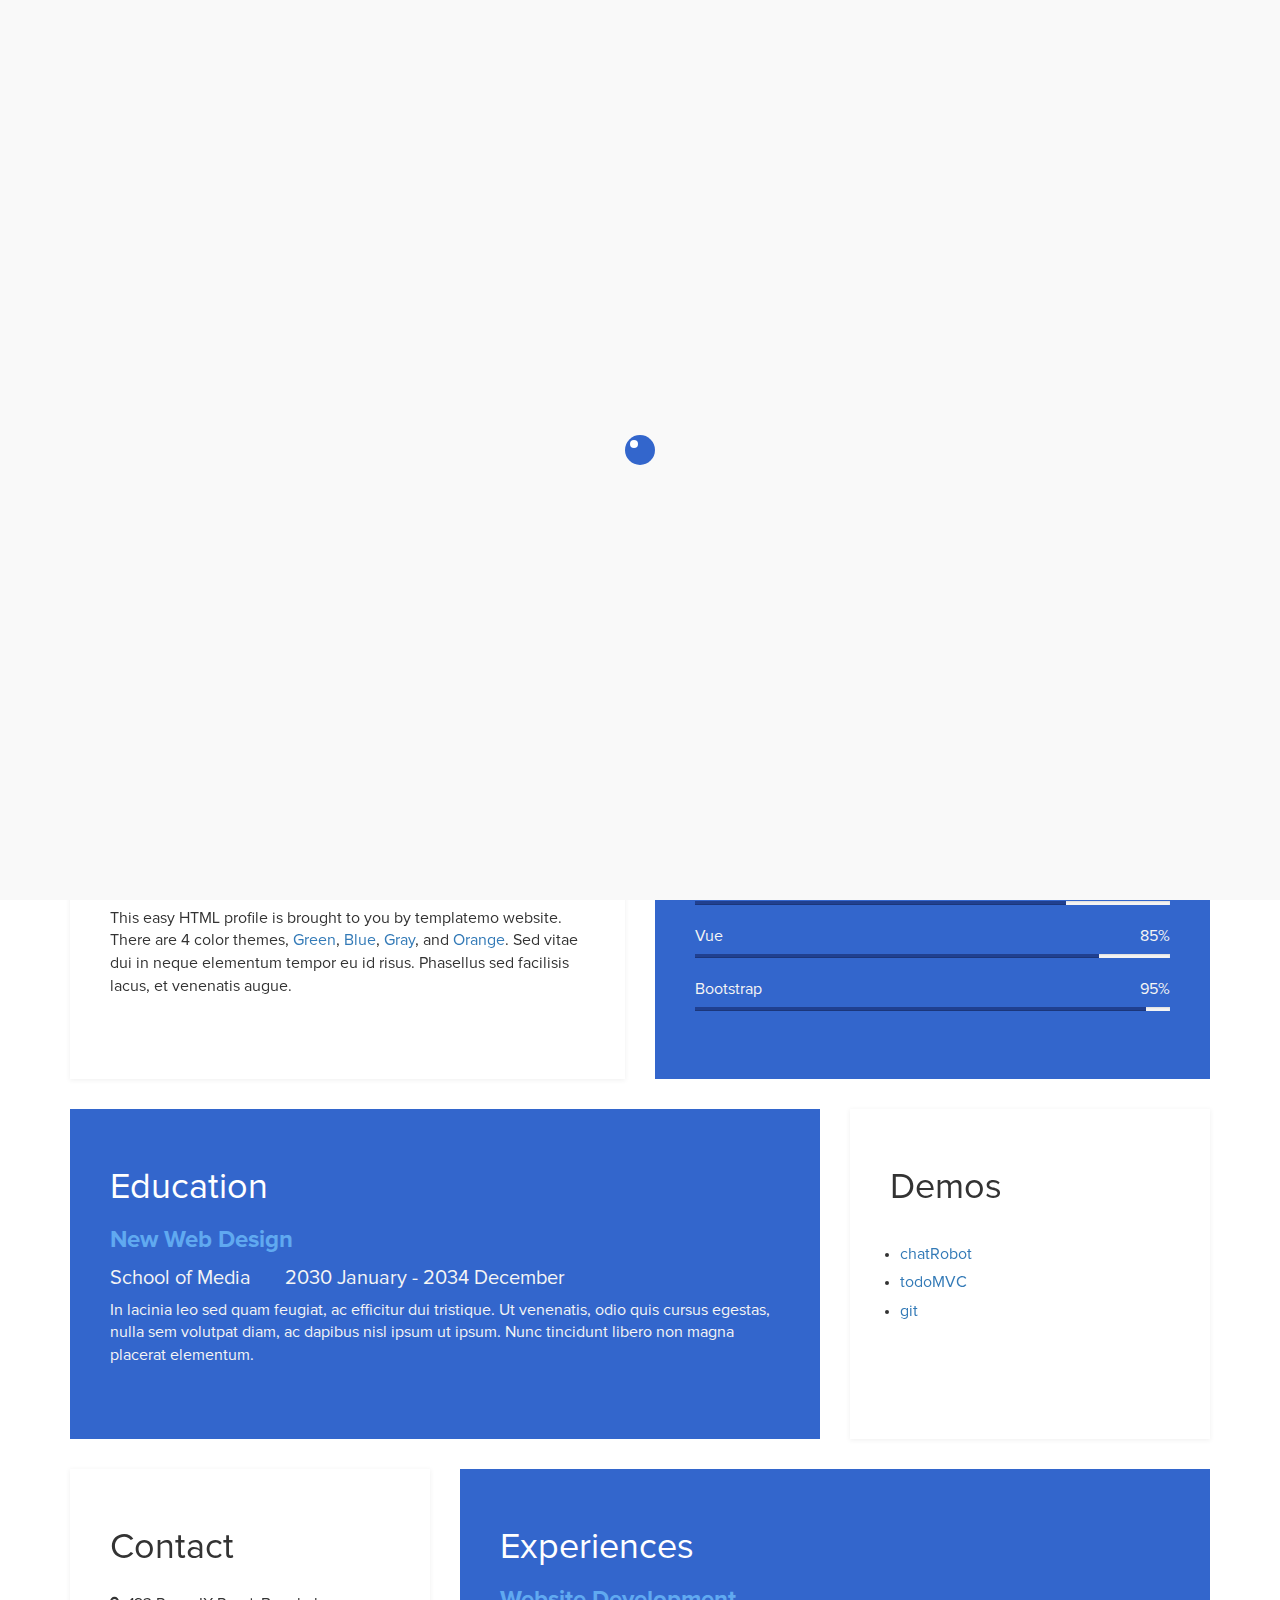
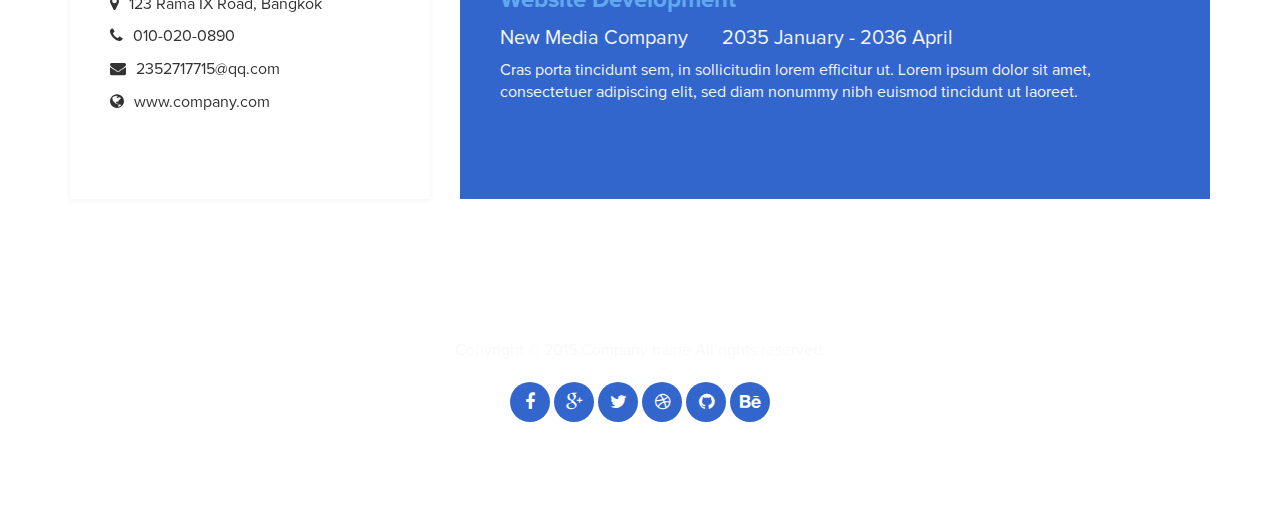
<file: index.html>
<!DOCTYPE html>
<html lang="en">
<head>
	<meta charset="utf-8">
	<title>HOME</title>
	<meta http-equiv="X-UA-Compatible" content="IE=Edge">
	<meta name="viewport" content="width=device-width, initial-scale=1">
	<meta name="keywords" content="">
	<meta name="description" content="">

	<!-- stylesheet css -->
	<link rel="stylesheet" href="css/bootstrap.min.css">
	<link rel="stylesheet" href="css/font-awesome.min.css">
	<link rel="stylesheet" href="css/templatemo-blue.css">
</head>
<body data-spy="scroll" data-target=".navbar-collapse">

<!-- preloader section -->
<div class="preloader">
	<div class="sk-spinner sk-spinner-wordpress">
       <span class="sk-inner-circle"></span>
     </div>
</div>

<!-- header section -->
<header>
	<div class="container">
		<div class="row">
			<div class="col-md-12 col-sm-12">
				<img src="images/2.gif" class="img-responsive img-circle tm-border" alt="templatemo easy profile">
				<hr>
				<h1 class="tm-title bold shadow">Hi, I am Geguo</h1>
				<h1 class="white bold shadow">Web engineer</h1>
			</div>
		</div>
	</div>
</header>

<!-- about and skills section -->
<section class="container">
	<div class="row">
		<div class="col-md-6 col-sm-12">
			<div class="about">
				<h3 class="accent">Easy Profile</h3>
				<h2>Bootstrap v3.3.5</h2>
				<p>This easy HTML profile is brought to you by templatemo website. There are 4 color themes, <a href="index-green.html">Green</a>, <a href="index.html">Blue</a>, <a href="index-gray.html">Gray</a>, and <a href="index-orange.html">Orange</a>. Sed vitae dui in neque elementum tempor eu id risus. Phasellus sed facilisis lacus, et venenatis augue.</p>
			</div>
		</div>
		<div class="col-md-6 col-sm-12">
			<div class="skills">
				<h2 class="white">Skills</h2>
				<strong>web 前端</strong>
				<span class="pull-right">78%</span>
					<div class="progress">
						<div class="progress-bar progress-bar-primary" role="progressbar" 
                        aria-valuenow="78" aria-valuemin="0" aria-valuemax="100" style="width: 78%;"></div>
					</div>
				<strong>Vue</strong>
				<span class="pull-right">85%</span>
					<div class="progress">
						<div class="progress-bar progress-bar-primary" role="progressbar" 
                        aria-valuenow="85" aria-valuemin="0" aria-valuemax="100" style="width: 85%;"></div>
					</div>
				<strong>Bootstrap</strong>
				<span class="pull-right">95%</span>
					<div class="progress">
						<div class="progress-bar progress-bar-primary" role="progressbar" 
                        aria-valuenow="95" aria-valuemin="0" aria-valuemax="100" style="width: 95%;"></div>
					</div>
			</div>
		</div>
	</div>
</section>

<!-- education and languages -->
<section class="container">
	<div class="row">
		<div class="col-md-8 col-sm-12">
			<div class="education">
				<h2 class="white">Education</h2>
					<div class="education-content">
						<h4 class="education-title accent">New Web Design</h4>
							<div class="education-school">
								<h5>School of Media</h5><span></span>
								<h5>2030 January - 2034 December</h5>
							</div>
						<p class="education-description">In lacinia leo sed quam feugiat, ac efficitur dui tristique. Ut venenatis, odio quis cursus egestas, nulla sem volutpat diam, ac dapibus nisl ipsum ut ipsum. Nunc tincidunt libero non magna placerat elementum.</p>
					</div>
			</div>
		</div>
		<div class="col-md-4 col-sm-12">
			<div class="languages">
				<h2>Demos</h2>
					<ul>
						<li><a href="./demos/chatRobot.html">chatRobot</a></li>
						<li><a href="./demos/todoMVC.html">todoMVC</a></li>
						<li><a href="./git.html">git</a></li>
					</ul>
			</div>
		</div>
	</div>
</section>

<!-- contact and experience -->
<section class="container">
	<div class="row">
		<div class="col-md-4 col-sm-12">
			<div class="contact">
				<h2>Contact</h2>
					<p><i class="fa fa-map-marker"></i> 123 Rama IX Road, Bangkok</p>
					<p><i class="fa fa-phone"></i> 010-020-0890</p>
					<p><i class="fa fa-envelope"></i> 2352717715@qq.com</p>
					<p><i class="fa fa-globe"></i> www.company.com</p>
			</div>
		</div>
		<div class="col-md-8 col-sm-12">
			<div class="experience">
				<h2 class="white">Experiences</h2>
					<div class="experience-content">
						<h4 class="experience-title accent">Website Development</h4>
						<h5>New Media Company</h5><span></span>
						<h5>2035 January - 2036 April</h5>
						<p class="education-description">Cras porta tincidunt sem, in sollicitudin lorem efficitur ut. Lorem ipsum dolor sit amet, consectetuer adipiscing elit, sed diam nonummy nibh euismod tincidunt ut laoreet.</p>
					</div>
			</div>
		</div>
	</div>
</section>

<!-- footer section -->
<footer>
	<div class="container">
		<div class="row">
			<div class="col-md-12 col-sm-12">
				<p>Copyright &copy; 2015.Company name All rights reserved.
				<ul class="social-icons">
					<li><a href="#" class="fa fa-facebook"></a></li>
                    <li><a href="#" class="fa fa-google-plus"></a></li>
					<li><a href="#" class="fa fa-twitter"></a></li>
					<li><a href="#" class="fa fa-dribbble"></a></li>
					<li><a href="#" class="fa fa-github"></a></li>
					<li><a href="#" class="fa fa-behance"></a></li>
				</ul>
			</div>
		</div>
	</div>
</footer>

<!-- javascript js -->	
<script src="js/jquery.js"></script>
<script src="js/bootstrap.min.js"></script>	
<script src="js/jquery.backstretch.min.js"></script>
<script src="js/custom.js"></script>

</body>
</html>
</file>
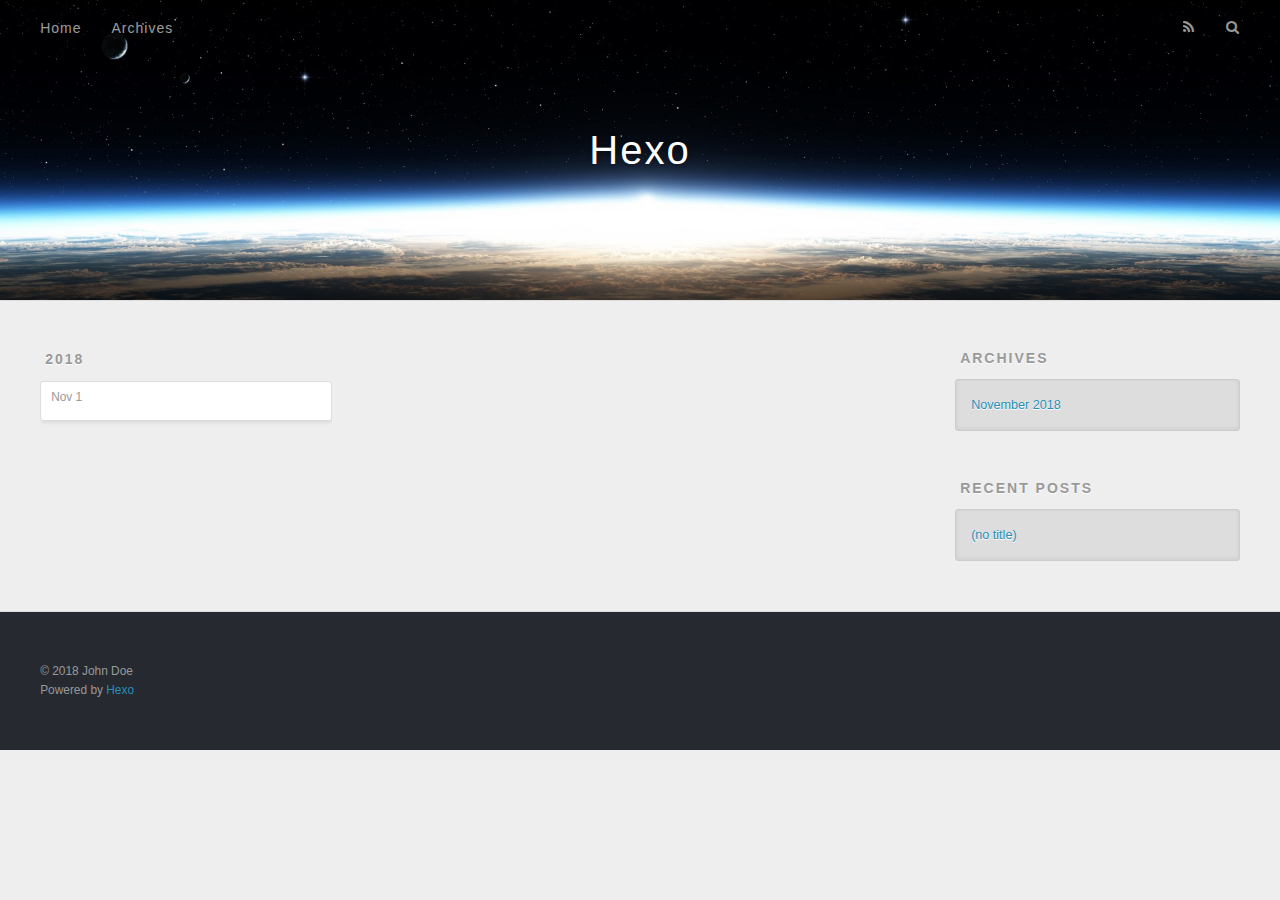
<file: archives/index.html>
<!DOCTYPE html>
<html>
<head><meta name="generator" content="Hexo 3.8.0">
  <meta charset="utf-8">
  

  
  <title>Archives | Hexo</title>
  <meta name="viewport" content="width=device-width, initial-scale=1, maximum-scale=1">
  <meta property="og:type" content="website">
<meta property="og:title" content="Hexo">
<meta property="og:url" content="http://yoursite.com/archives/index.html">
<meta property="og:site_name" content="Hexo">
<meta property="og:locale" content="default">
<meta name="twitter:card" content="summary">
<meta name="twitter:title" content="Hexo">
  
    <link rel="alternate" href="/atom.xml" title="Hexo" type="application/atom+xml">
  
  
    <link rel="icon" href="/favicon.png">
  
  
    <link href="//fonts.googleapis.com/css?family=Source+Code+Pro" rel="stylesheet" type="text/css">
  
  <link rel="stylesheet" href="/css/style.css">
</head>
</html>
<body>
  <div id="container">
    <div id="wrap">
      <header id="header">
  <div id="banner"></div>
  <div id="header-outer" class="outer">
    <div id="header-title" class="inner">
      <h1 id="logo-wrap">
        <a href="/" id="logo">Hexo</a>
      </h1>
      
    </div>
    <div id="header-inner" class="inner">
      <nav id="main-nav">
        <a id="main-nav-toggle" class="nav-icon"></a>
        
          <a class="main-nav-link" href="/">Home</a>
        
          <a class="main-nav-link" href="/archives">Archives</a>
        
      </nav>
      <nav id="sub-nav">
        
          <a id="nav-rss-link" class="nav-icon" href="/atom.xml" title="RSS Feed"></a>
        
        <a id="nav-search-btn" class="nav-icon" title="Search"></a>
      </nav>
      <div id="search-form-wrap">
        <form action="//google.com/search" method="get" accept-charset="UTF-8" class="search-form"><input type="search" name="q" class="search-form-input" placeholder="Search"><button type="submit" class="search-form-submit">&#xF002;</button><input type="hidden" name="sitesearch" value="http://yoursite.com"></form>
      </div>
    </div>
  </div>
</header>
      <div class="outer">
        <section id="main">
  
  
    
    
      
      
      <section class="archives-wrap">
        <div class="archive-year-wrap">
          <a href="/archives/2018" class="archive-year">2018</a>
        </div>
        <div class="archives">
    
    <article class="archive-article archive-type-post">
  <div class="archive-article-inner">
    <header class="archive-article-header">
      <a href="/2018/11/01/电商全端第一天/" class="archive-article-date">
  <time datetime="2018-11-01T13:22:44.446Z" itemprop="datePublished">Nov 1</time>
</a>
      
    </header>
  </div>
</article>
  
  
    </div></section>
  


</section>
        
          <aside id="sidebar">
  
    

  
    

  
    
  
    
  <div class="widget-wrap">
    <h3 class="widget-title">Archives</h3>
    <div class="widget">
      <ul class="archive-list"><li class="archive-list-item"><a class="archive-list-link" href="/archives/2018/11/">November 2018</a></li></ul>
    </div>
  </div>


  
    
  <div class="widget-wrap">
    <h3 class="widget-title">Recent Posts</h3>
    <div class="widget">
      <ul>
        
          <li>
            <a href="/2018/11/01/电商全端第一天/">(no title)</a>
          </li>
        
      </ul>
    </div>
  </div>

  
</aside>
        
      </div>
      <footer id="footer">
  
  <div class="outer">
    <div id="footer-info" class="inner">
      &copy; 2018 John Doe<br>
      Powered by <a href="http://hexo.io/" target="_blank">Hexo</a>
    </div>
  </div>
</footer>
    </div>
    <nav id="mobile-nav">
  
    <a href="/" class="mobile-nav-link">Home</a>
  
    <a href="/archives" class="mobile-nav-link">Archives</a>
  
</nav>
    

<script src="//ajax.googleapis.com/ajax/libs/jquery/2.0.3/jquery.min.js"></script>


  <link rel="stylesheet" href="/fancybox/jquery.fancybox.css">
  <script src="/fancybox/jquery.fancybox.pack.js"></script>


<script src="/js/script.js"></script>



  </div>
</body>
</html>
</file>
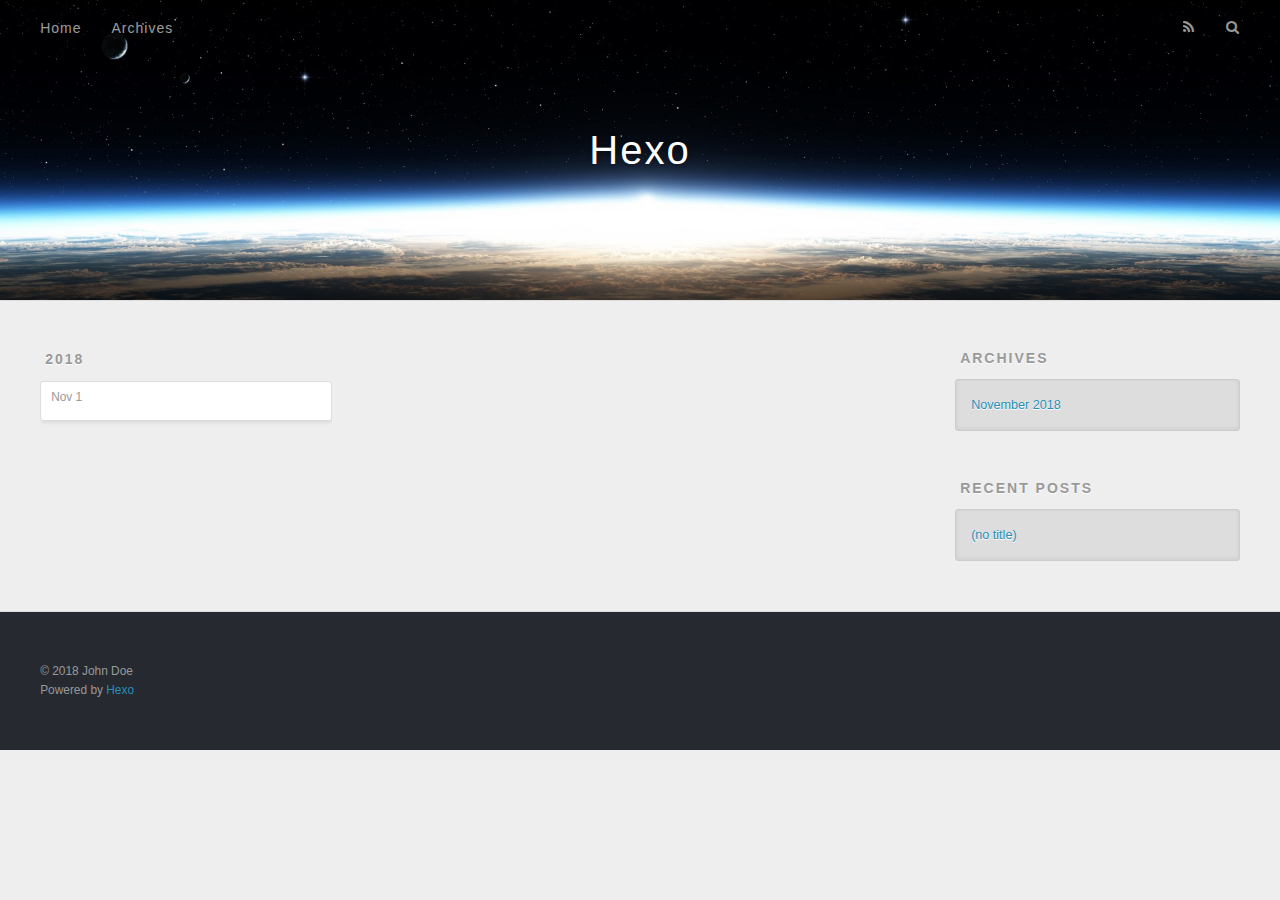
<file: archives/2018/index.html>
<!DOCTYPE html>
<html>
<head><meta name="generator" content="Hexo 3.8.0">
  <meta charset="utf-8">
  

  
  <title>Archives: 2018 | Hexo</title>
  <meta name="viewport" content="width=device-width, initial-scale=1, maximum-scale=1">
  <meta property="og:type" content="website">
<meta property="og:title" content="Hexo">
<meta property="og:url" content="http://yoursite.com/archives/2018/index.html">
<meta property="og:site_name" content="Hexo">
<meta property="og:locale" content="default">
<meta name="twitter:card" content="summary">
<meta name="twitter:title" content="Hexo">
  
    <link rel="alternate" href="/atom.xml" title="Hexo" type="application/atom+xml">
  
  
    <link rel="icon" href="/favicon.png">
  
  
    <link href="//fonts.googleapis.com/css?family=Source+Code+Pro" rel="stylesheet" type="text/css">
  
  <link rel="stylesheet" href="/css/style.css">
</head>
</html>
<body>
  <div id="container">
    <div id="wrap">
      <header id="header">
  <div id="banner"></div>
  <div id="header-outer" class="outer">
    <div id="header-title" class="inner">
      <h1 id="logo-wrap">
        <a href="/" id="logo">Hexo</a>
      </h1>
      
    </div>
    <div id="header-inner" class="inner">
      <nav id="main-nav">
        <a id="main-nav-toggle" class="nav-icon"></a>
        
          <a class="main-nav-link" href="/">Home</a>
        
          <a class="main-nav-link" href="/archives">Archives</a>
        
      </nav>
      <nav id="sub-nav">
        
          <a id="nav-rss-link" class="nav-icon" href="/atom.xml" title="RSS Feed"></a>
        
        <a id="nav-search-btn" class="nav-icon" title="Search"></a>
      </nav>
      <div id="search-form-wrap">
        <form action="//google.com/search" method="get" accept-charset="UTF-8" class="search-form"><input type="search" name="q" class="search-form-input" placeholder="Search"><button type="submit" class="search-form-submit">&#xF002;</button><input type="hidden" name="sitesearch" value="http://yoursite.com"></form>
      </div>
    </div>
  </div>
</header>
      <div class="outer">
        <section id="main">
  
  
    
    
      
      
      <section class="archives-wrap">
        <div class="archive-year-wrap">
          <a href="/archives/2018" class="archive-year">2018</a>
        </div>
        <div class="archives">
    
    <article class="archive-article archive-type-post">
  <div class="archive-article-inner">
    <header class="archive-article-header">
      <a href="/2018/11/01/电商全端第一天/" class="archive-article-date">
  <time datetime="2018-11-01T13:22:44.446Z" itemprop="datePublished">Nov 1</time>
</a>
      
    </header>
  </div>
</article>
  
  
    </div></section>
  


</section>
        
          <aside id="sidebar">
  
    

  
    

  
    
  
    
  <div class="widget-wrap">
    <h3 class="widget-title">Archives</h3>
    <div class="widget">
      <ul class="archive-list"><li class="archive-list-item"><a class="archive-list-link" href="/archives/2018/11/">November 2018</a></li></ul>
    </div>
  </div>


  
    
  <div class="widget-wrap">
    <h3 class="widget-title">Recent Posts</h3>
    <div class="widget">
      <ul>
        
          <li>
            <a href="/2018/11/01/电商全端第一天/">(no title)</a>
          </li>
        
      </ul>
    </div>
  </div>

  
</aside>
        
      </div>
      <footer id="footer">
  
  <div class="outer">
    <div id="footer-info" class="inner">
      &copy; 2018 John Doe<br>
      Powered by <a href="http://hexo.io/" target="_blank">Hexo</a>
    </div>
  </div>
</footer>
    </div>
    <nav id="mobile-nav">
  
    <a href="/" class="mobile-nav-link">Home</a>
  
    <a href="/archives" class="mobile-nav-link">Archives</a>
  
</nav>
    

<script src="//ajax.googleapis.com/ajax/libs/jquery/2.0.3/jquery.min.js"></script>


  <link rel="stylesheet" href="/fancybox/jquery.fancybox.css">
  <script src="/fancybox/jquery.fancybox.pack.js"></script>


<script src="/js/script.js"></script>



  </div>
</body>
</html>
</file>
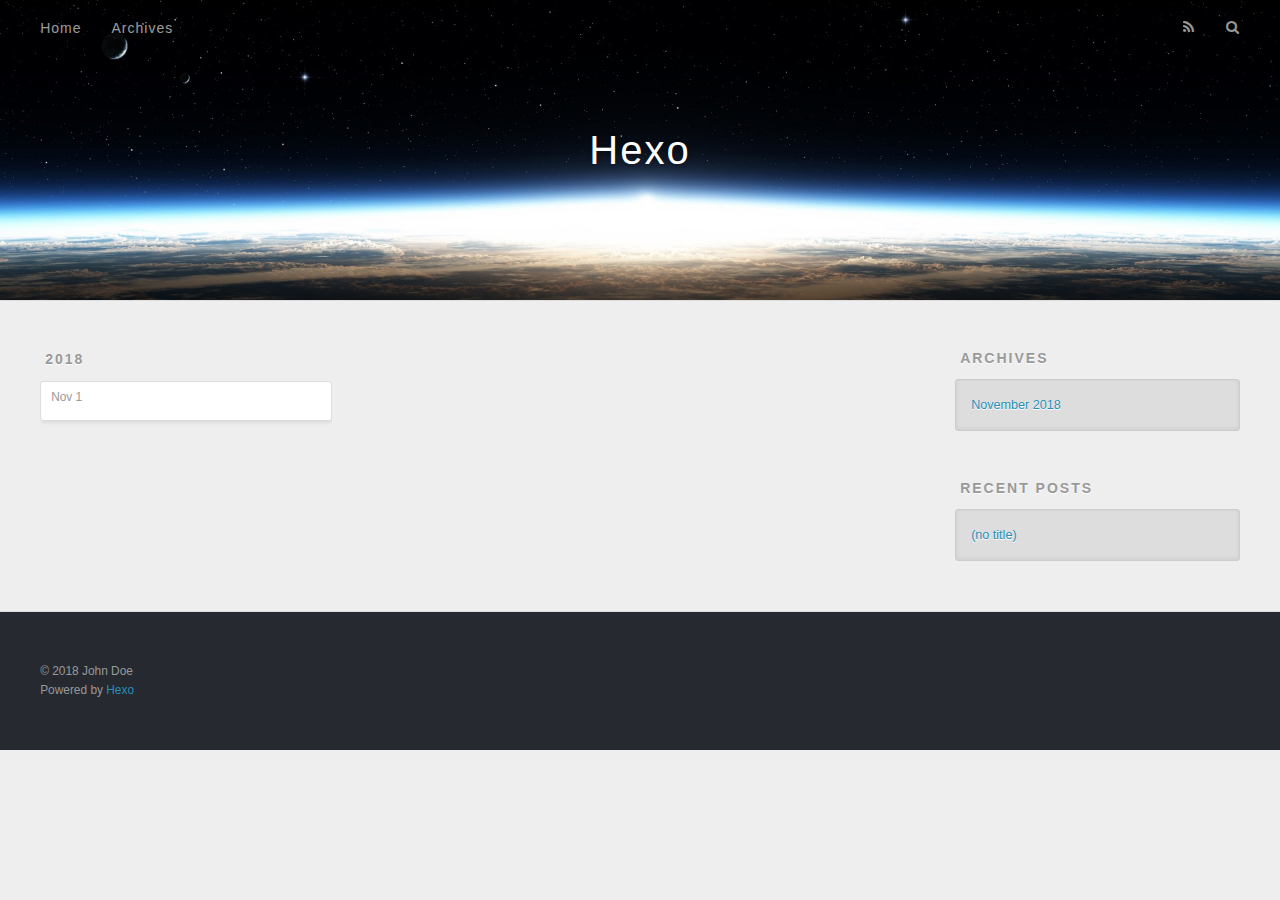
<file: archives/2018/11/index.html>
<!DOCTYPE html>
<html>
<head><meta name="generator" content="Hexo 3.8.0">
  <meta charset="utf-8">
  

  
  <title>Archives: 2018/11 | Hexo</title>
  <meta name="viewport" content="width=device-width, initial-scale=1, maximum-scale=1">
  <meta property="og:type" content="website">
<meta property="og:title" content="Hexo">
<meta property="og:url" content="http://yoursite.com/archives/2018/11/index.html">
<meta property="og:site_name" content="Hexo">
<meta property="og:locale" content="default">
<meta name="twitter:card" content="summary">
<meta name="twitter:title" content="Hexo">
  
    <link rel="alternate" href="/atom.xml" title="Hexo" type="application/atom+xml">
  
  
    <link rel="icon" href="/favicon.png">
  
  
    <link href="//fonts.googleapis.com/css?family=Source+Code+Pro" rel="stylesheet" type="text/css">
  
  <link rel="stylesheet" href="/css/style.css">
</head>
</html>
<body>
  <div id="container">
    <div id="wrap">
      <header id="header">
  <div id="banner"></div>
  <div id="header-outer" class="outer">
    <div id="header-title" class="inner">
      <h1 id="logo-wrap">
        <a href="/" id="logo">Hexo</a>
      </h1>
      
    </div>
    <div id="header-inner" class="inner">
      <nav id="main-nav">
        <a id="main-nav-toggle" class="nav-icon"></a>
        
          <a class="main-nav-link" href="/">Home</a>
        
          <a class="main-nav-link" href="/archives">Archives</a>
        
      </nav>
      <nav id="sub-nav">
        
          <a id="nav-rss-link" class="nav-icon" href="/atom.xml" title="RSS Feed"></a>
        
        <a id="nav-search-btn" class="nav-icon" title="Search"></a>
      </nav>
      <div id="search-form-wrap">
        <form action="//google.com/search" method="get" accept-charset="UTF-8" class="search-form"><input type="search" name="q" class="search-form-input" placeholder="Search"><button type="submit" class="search-form-submit">&#xF002;</button><input type="hidden" name="sitesearch" value="http://yoursite.com"></form>
      </div>
    </div>
  </div>
</header>
      <div class="outer">
        <section id="main">
  
  
    
    
      
      
      <section class="archives-wrap">
        <div class="archive-year-wrap">
          <a href="/archives/2018" class="archive-year">2018</a>
        </div>
        <div class="archives">
    
    <article class="archive-article archive-type-post">
  <div class="archive-article-inner">
    <header class="archive-article-header">
      <a href="/2018/11/01/电商全端第一天/" class="archive-article-date">
  <time datetime="2018-11-01T13:22:44.446Z" itemprop="datePublished">Nov 1</time>
</a>
      
    </header>
  </div>
</article>
  
  
    </div></section>
  


</section>
        
          <aside id="sidebar">
  
    

  
    

  
    
  
    
  <div class="widget-wrap">
    <h3 class="widget-title">Archives</h3>
    <div class="widget">
      <ul class="archive-list"><li class="archive-list-item"><a class="archive-list-link" href="/archives/2018/11/">November 2018</a></li></ul>
    </div>
  </div>


  
    
  <div class="widget-wrap">
    <h3 class="widget-title">Recent Posts</h3>
    <div class="widget">
      <ul>
        
          <li>
            <a href="/2018/11/01/电商全端第一天/">(no title)</a>
          </li>
        
      </ul>
    </div>
  </div>

  
</aside>
        
      </div>
      <footer id="footer">
  
  <div class="outer">
    <div id="footer-info" class="inner">
      &copy; 2018 John Doe<br>
      Powered by <a href="http://hexo.io/" target="_blank">Hexo</a>
    </div>
  </div>
</footer>
    </div>
    <nav id="mobile-nav">
  
    <a href="/" class="mobile-nav-link">Home</a>
  
    <a href="/archives" class="mobile-nav-link">Archives</a>
  
</nav>
    

<script src="//ajax.googleapis.com/ajax/libs/jquery/2.0.3/jquery.min.js"></script>


  <link rel="stylesheet" href="/fancybox/jquery.fancybox.css">
  <script src="/fancybox/jquery.fancybox.pack.js"></script>


<script src="/js/script.js"></script>



  </div>
</body>
</html>
</file>
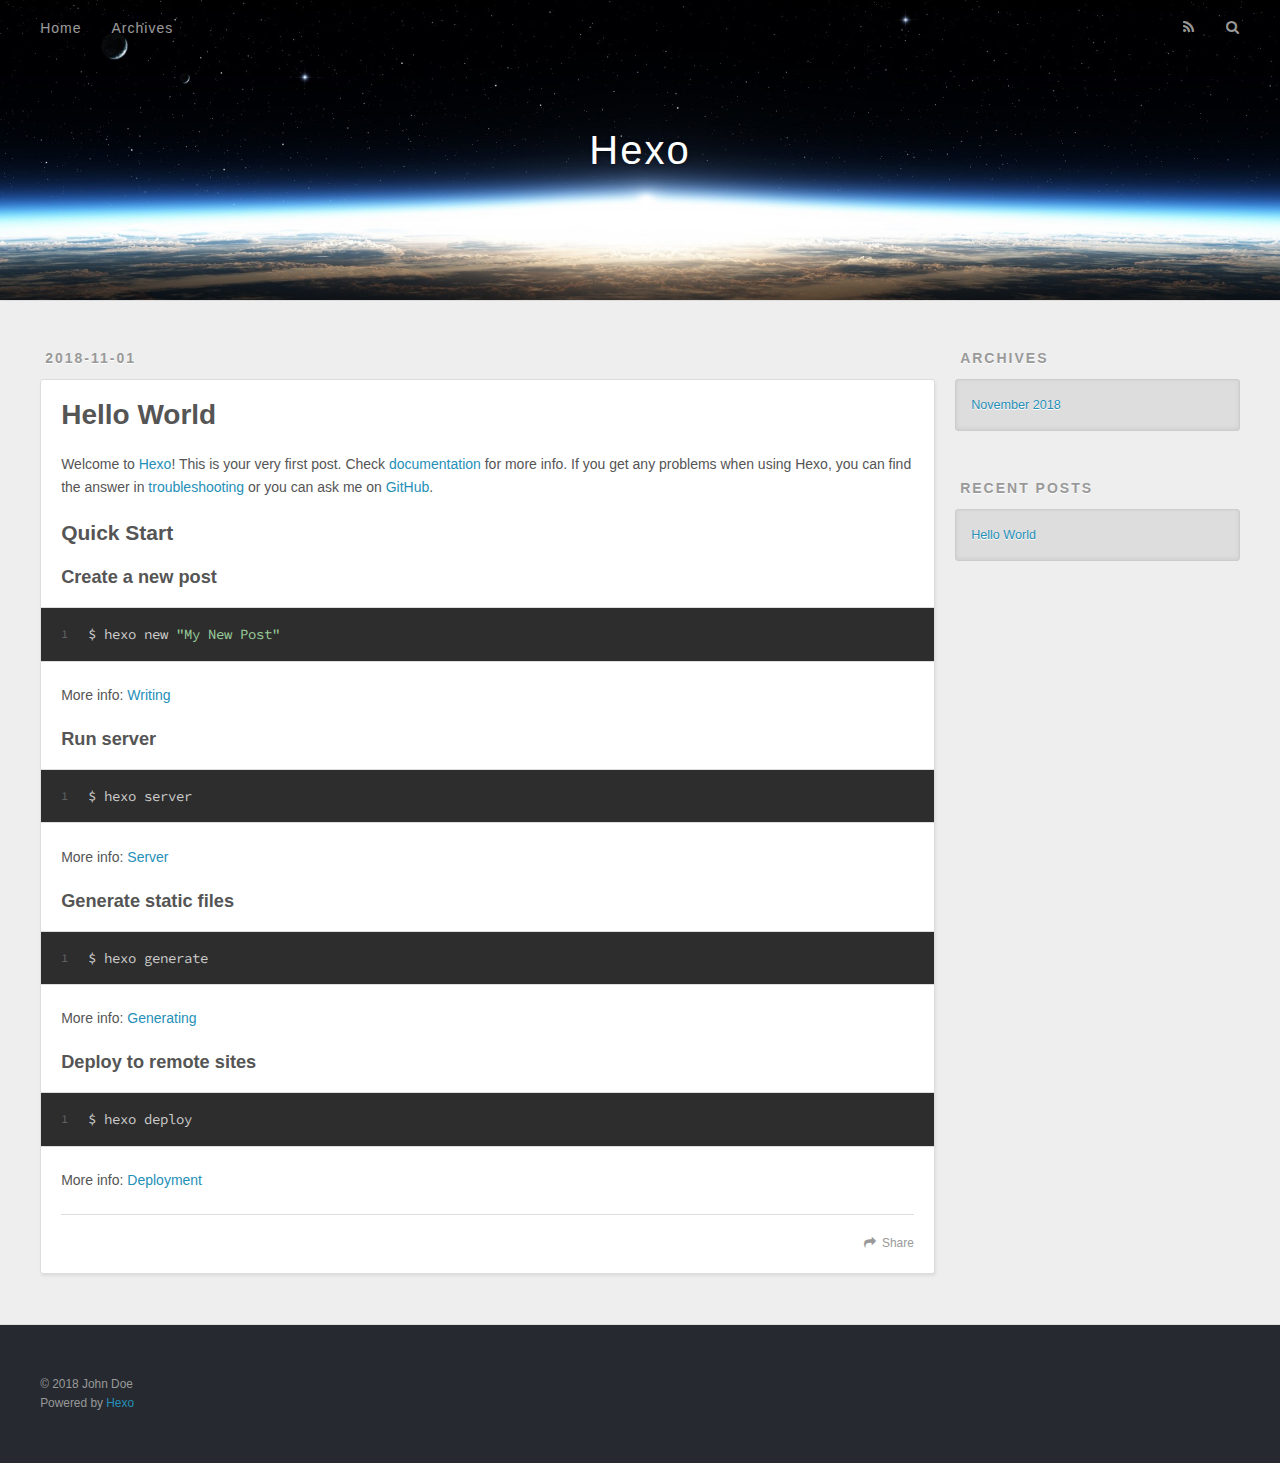
<file: 2018/11/01/hello-world/index.html>
<!DOCTYPE html>
<html>
<head><meta name="generator" content="Hexo 3.8.0">
  <meta charset="utf-8">
  

  
  <title>Hello World | Hexo</title>
  <meta name="viewport" content="width=device-width, initial-scale=1, maximum-scale=1">
  <meta name="description" content="Welcome to Hexo! This is your very first post. Check documentation for more info. If you get any problems when using Hexo, you can find the answer in troubleshooting or you can ask me on GitHub. Quick">
<meta property="og:type" content="article">
<meta property="og:title" content="Hello World">
<meta property="og:url" content="http://yoursite.com/2018/11/01/hello-world/index.html">
<meta property="og:site_name" content="Hexo">
<meta property="og:description" content="Welcome to Hexo! This is your very first post. Check documentation for more info. If you get any problems when using Hexo, you can find the answer in troubleshooting or you can ask me on GitHub. Quick">
<meta property="og:locale" content="default">
<meta property="og:updated_time" content="2018-11-01T09:13:02.509Z">
<meta name="twitter:card" content="summary">
<meta name="twitter:title" content="Hello World">
<meta name="twitter:description" content="Welcome to Hexo! This is your very first post. Check documentation for more info. If you get any problems when using Hexo, you can find the answer in troubleshooting or you can ask me on GitHub. Quick">
  
    <link rel="alternate" href="/atom.xml" title="Hexo" type="application/atom+xml">
  
  
    <link rel="icon" href="/favicon.png">
  
  
    <link href="//fonts.googleapis.com/css?family=Source+Code+Pro" rel="stylesheet" type="text/css">
  
  <link rel="stylesheet" href="/css/style.css">
</head>
</html>
<body>
  <div id="container">
    <div id="wrap">
      <header id="header">
  <div id="banner"></div>
  <div id="header-outer" class="outer">
    <div id="header-title" class="inner">
      <h1 id="logo-wrap">
        <a href="/" id="logo">Hexo</a>
      </h1>
      
    </div>
    <div id="header-inner" class="inner">
      <nav id="main-nav">
        <a id="main-nav-toggle" class="nav-icon"></a>
        
          <a class="main-nav-link" href="/">Home</a>
        
          <a class="main-nav-link" href="/archives">Archives</a>
        
      </nav>
      <nav id="sub-nav">
        
          <a id="nav-rss-link" class="nav-icon" href="/atom.xml" title="RSS Feed"></a>
        
        <a id="nav-search-btn" class="nav-icon" title="Search"></a>
      </nav>
      <div id="search-form-wrap">
        <form action="//google.com/search" method="get" accept-charset="UTF-8" class="search-form"><input type="search" name="q" class="search-form-input" placeholder="Search"><button type="submit" class="search-form-submit">&#xF002;</button><input type="hidden" name="sitesearch" value="http://yoursite.com"></form>
      </div>
    </div>
  </div>
</header>
      <div class="outer">
        <section id="main"><article id="post-hello-world" class="article article-type-post" itemscope="" itemprop="blogPost">
  <div class="article-meta">
    <a href="/2018/11/01/hello-world/" class="article-date">
  <time datetime="2018-11-01T09:13:02.509Z" itemprop="datePublished">2018-11-01</time>
</a>
    
  </div>
  <div class="article-inner">
    
    
      <header class="article-header">
        
  
    <h1 class="article-title" itemprop="name">
      Hello World
    </h1>
  

      </header>
    
    <div class="article-entry" itemprop="articleBody">
      
        <p>Welcome to <a href="https://hexo.io/" target="_blank" rel="noopener">Hexo</a>! This is your very first post. Check <a href="https://hexo.io/docs/" target="_blank" rel="noopener">documentation</a> for more info. If you get any problems when using Hexo, you can find the answer in <a href="https://hexo.io/docs/troubleshooting.html" target="_blank" rel="noopener">troubleshooting</a> or you can ask me on <a href="https://github.com/hexojs/hexo/issues" target="_blank" rel="noopener">GitHub</a>.</p>
<h2 id="Quick-Start"><a href="#Quick-Start" class="headerlink" title="Quick Start"></a>Quick Start</h2><h3 id="Create-a-new-post"><a href="#Create-a-new-post" class="headerlink" title="Create a new post"></a>Create a new post</h3><figure class="highlight bash"><table><tr><td class="gutter"><pre><span class="line">1</span><br></pre></td><td class="code"><pre><span class="line">$ hexo new <span class="string">"My New Post"</span></span><br></pre></td></tr></table></figure>
<p>More info: <a href="https://hexo.io/docs/writing.html" target="_blank" rel="noopener">Writing</a></p>
<h3 id="Run-server"><a href="#Run-server" class="headerlink" title="Run server"></a>Run server</h3><figure class="highlight bash"><table><tr><td class="gutter"><pre><span class="line">1</span><br></pre></td><td class="code"><pre><span class="line">$ hexo server</span><br></pre></td></tr></table></figure>
<p>More info: <a href="https://hexo.io/docs/server.html" target="_blank" rel="noopener">Server</a></p>
<h3 id="Generate-static-files"><a href="#Generate-static-files" class="headerlink" title="Generate static files"></a>Generate static files</h3><figure class="highlight bash"><table><tr><td class="gutter"><pre><span class="line">1</span><br></pre></td><td class="code"><pre><span class="line">$ hexo generate</span><br></pre></td></tr></table></figure>
<p>More info: <a href="https://hexo.io/docs/generating.html" target="_blank" rel="noopener">Generating</a></p>
<h3 id="Deploy-to-remote-sites"><a href="#Deploy-to-remote-sites" class="headerlink" title="Deploy to remote sites"></a>Deploy to remote sites</h3><figure class="highlight bash"><table><tr><td class="gutter"><pre><span class="line">1</span><br></pre></td><td class="code"><pre><span class="line">$ hexo deploy</span><br></pre></td></tr></table></figure>
<p>More info: <a href="https://hexo.io/docs/deployment.html" target="_blank" rel="noopener">Deployment</a></p>

      
    </div>
    <footer class="article-footer">
      <a data-url="http://yoursite.com/2018/11/01/hello-world/" data-id="cjnym7ipe00001oddnqhkyojy" class="article-share-link">Share</a>
      
      
    </footer>
  </div>
  
    
  
</article>

</section>
        
          <aside id="sidebar">
  
    

  
    

  
    
  
    
  <div class="widget-wrap">
    <h3 class="widget-title">Archives</h3>
    <div class="widget">
      <ul class="archive-list"><li class="archive-list-item"><a class="archive-list-link" href="/archives/2018/11/">November 2018</a></li></ul>
    </div>
  </div>


  
    
  <div class="widget-wrap">
    <h3 class="widget-title">Recent Posts</h3>
    <div class="widget">
      <ul>
        
          <li>
            <a href="/2018/11/01/hello-world/">Hello World</a>
          </li>
        
      </ul>
    </div>
  </div>

  
</aside>
        
      </div>
      <footer id="footer">
  
  <div class="outer">
    <div id="footer-info" class="inner">
      &copy; 2018 John Doe<br>
      Powered by <a href="http://hexo.io/" target="_blank">Hexo</a>
    </div>
  </div>
</footer>
    </div>
    <nav id="mobile-nav">
  
    <a href="/" class="mobile-nav-link">Home</a>
  
    <a href="/archives" class="mobile-nav-link">Archives</a>
  
</nav>
    

<script src="//ajax.googleapis.com/ajax/libs/jquery/2.0.3/jquery.min.js"></script>


  <link rel="stylesheet" href="/fancybox/jquery.fancybox.css">
  <script src="/fancybox/jquery.fancybox.pack.js"></script>


<script src="/js/script.js"></script>



  </div>
</body>
</html>
</file>
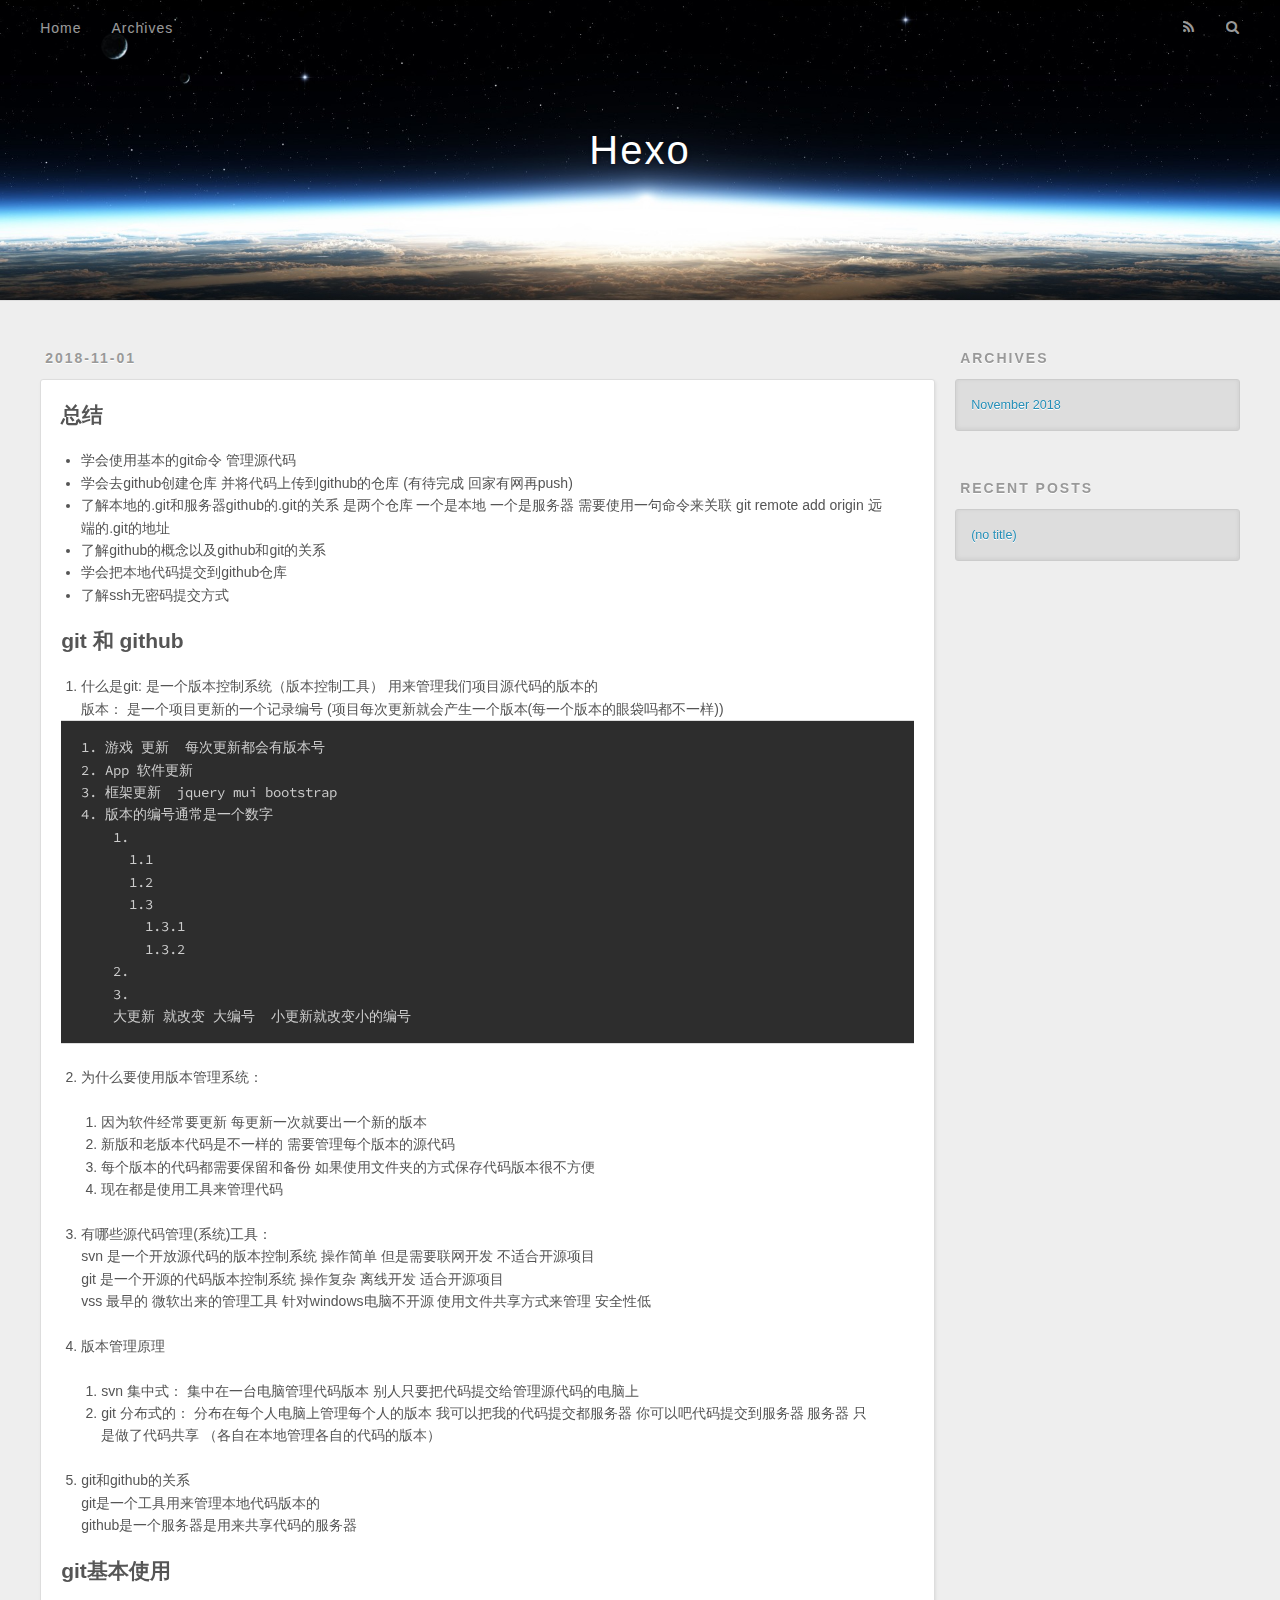
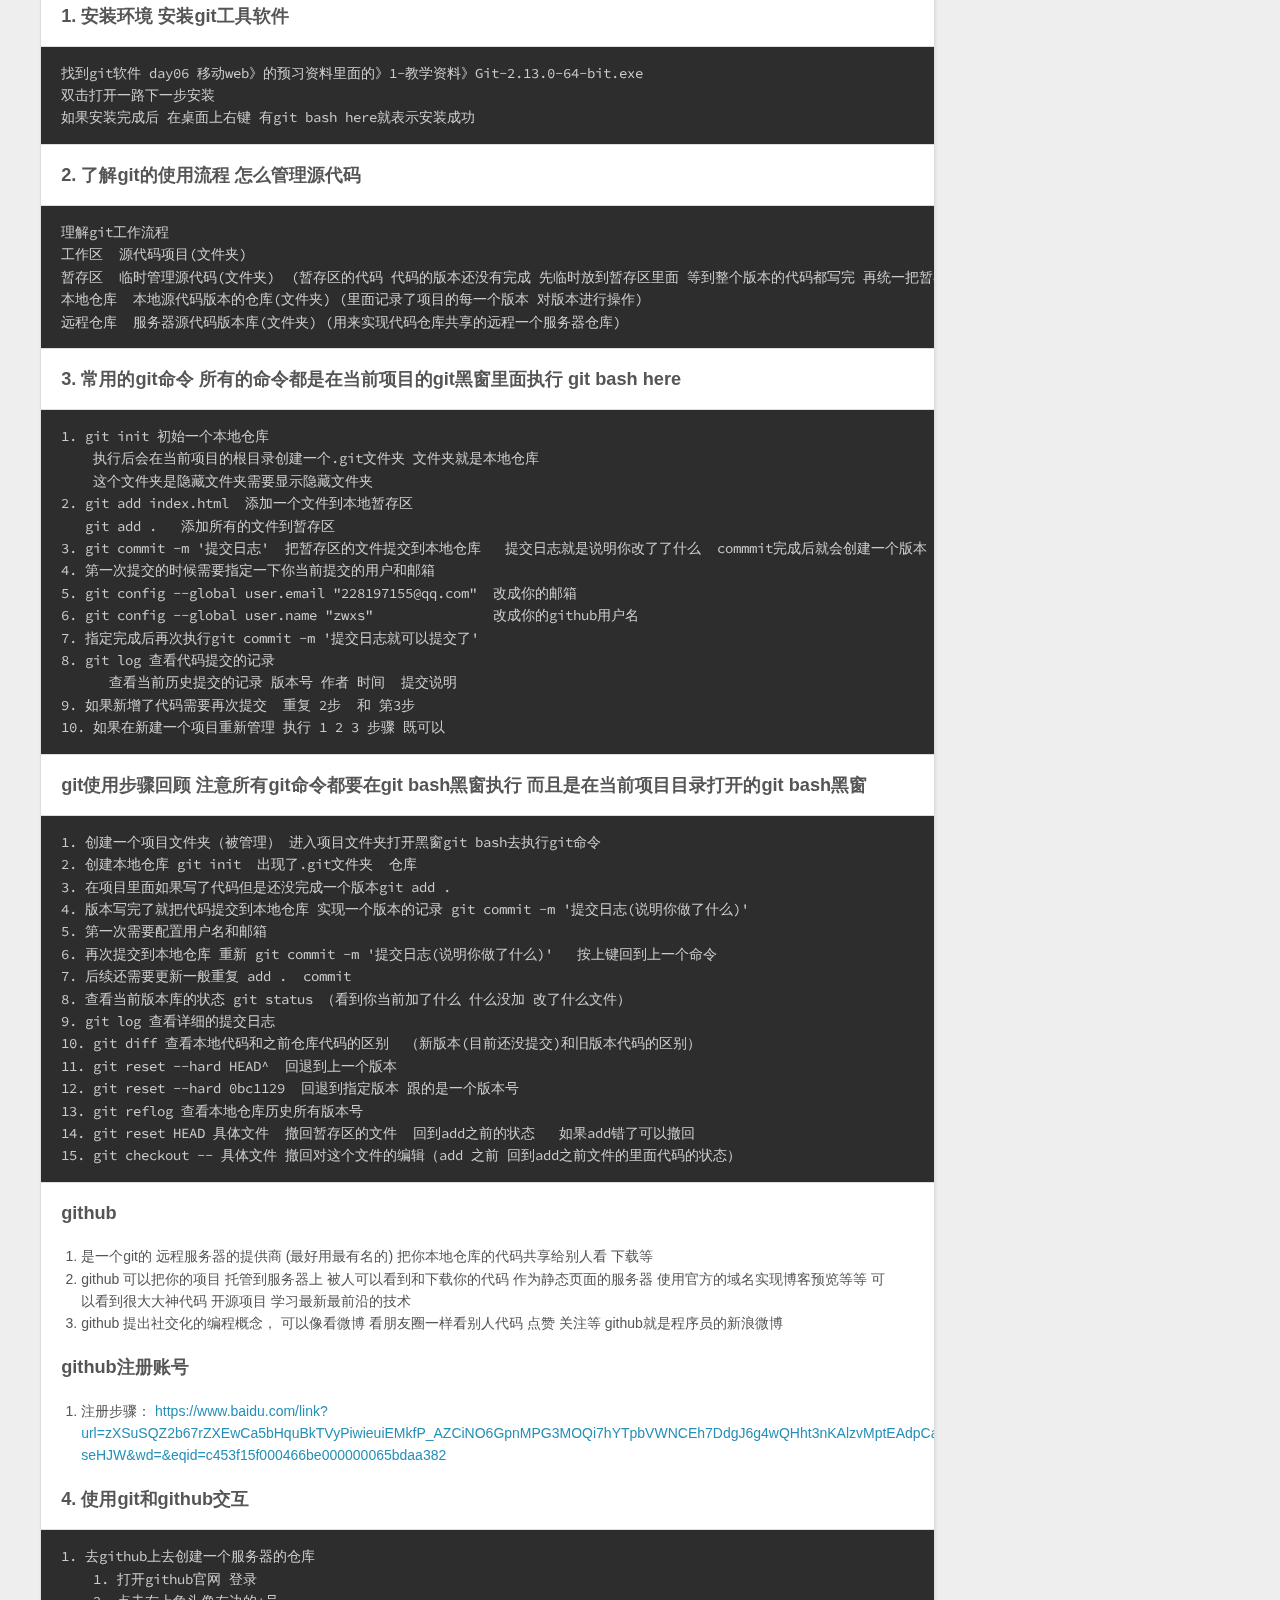
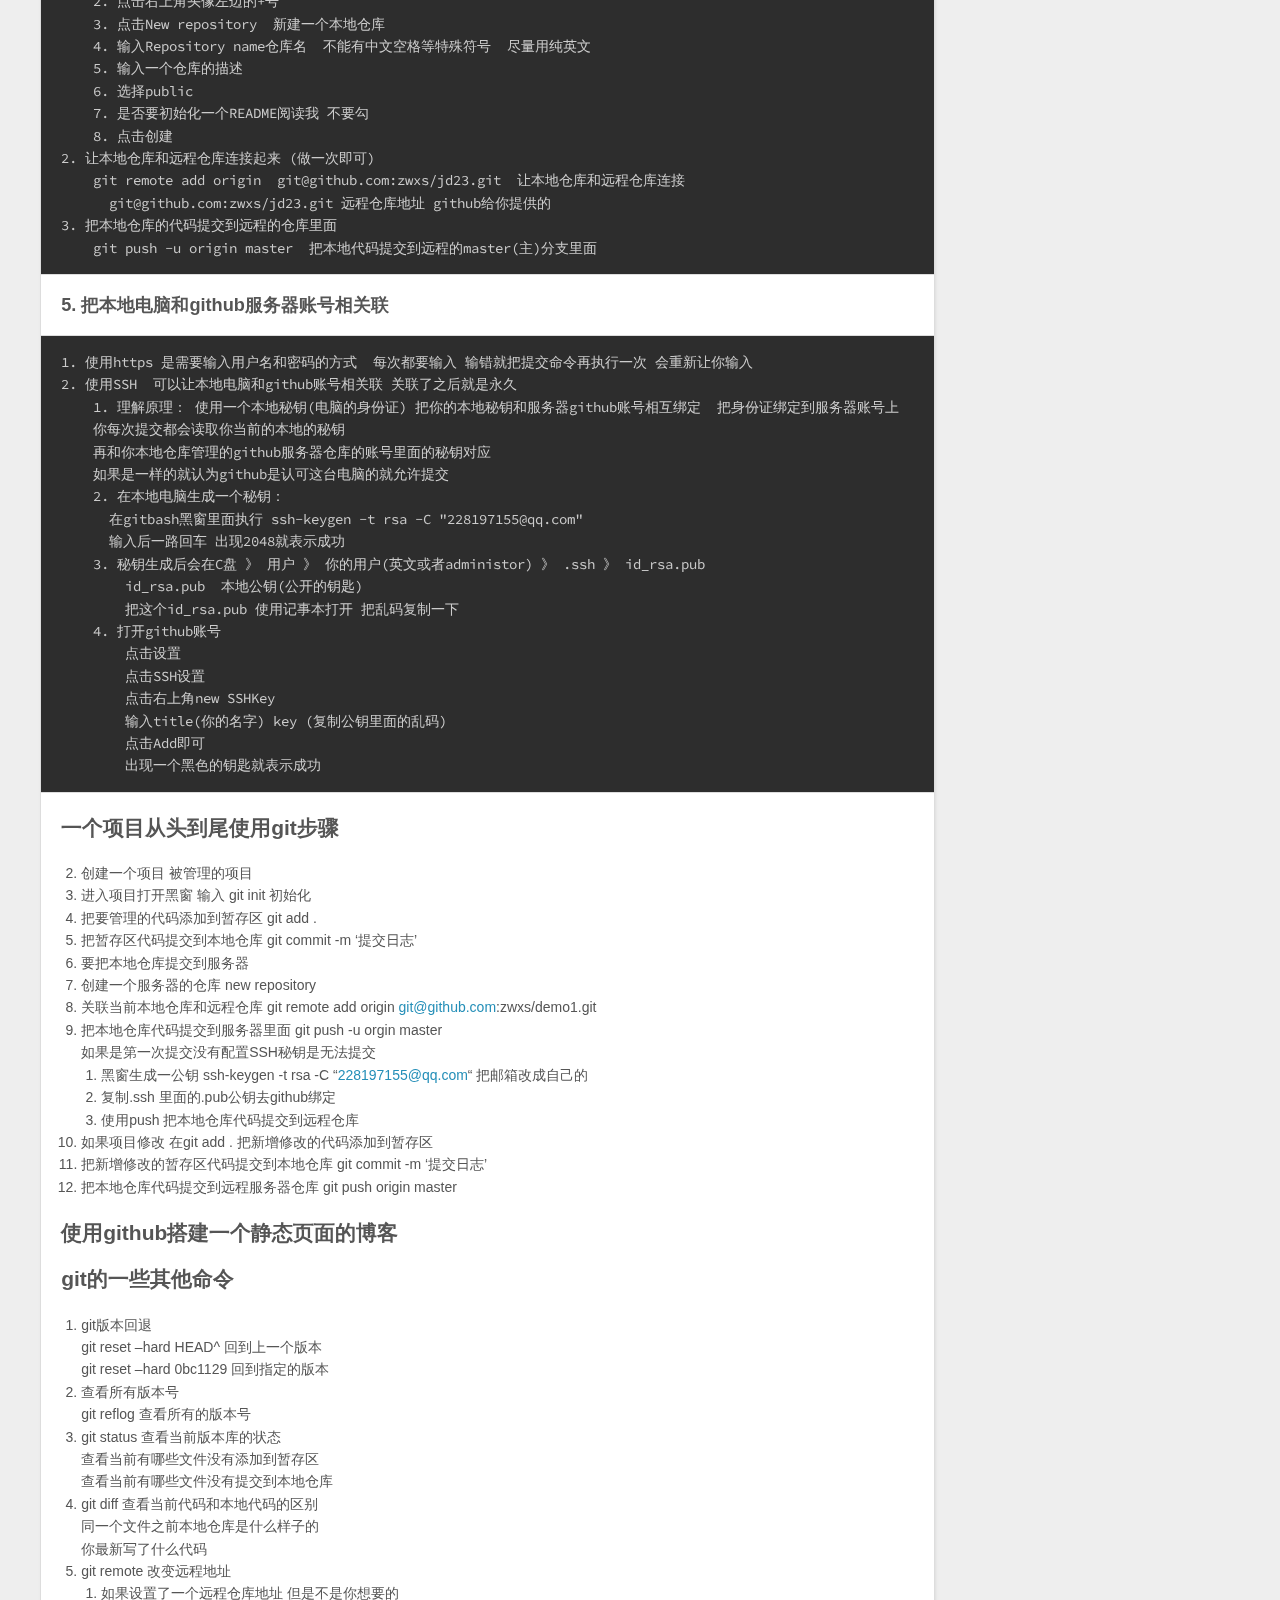
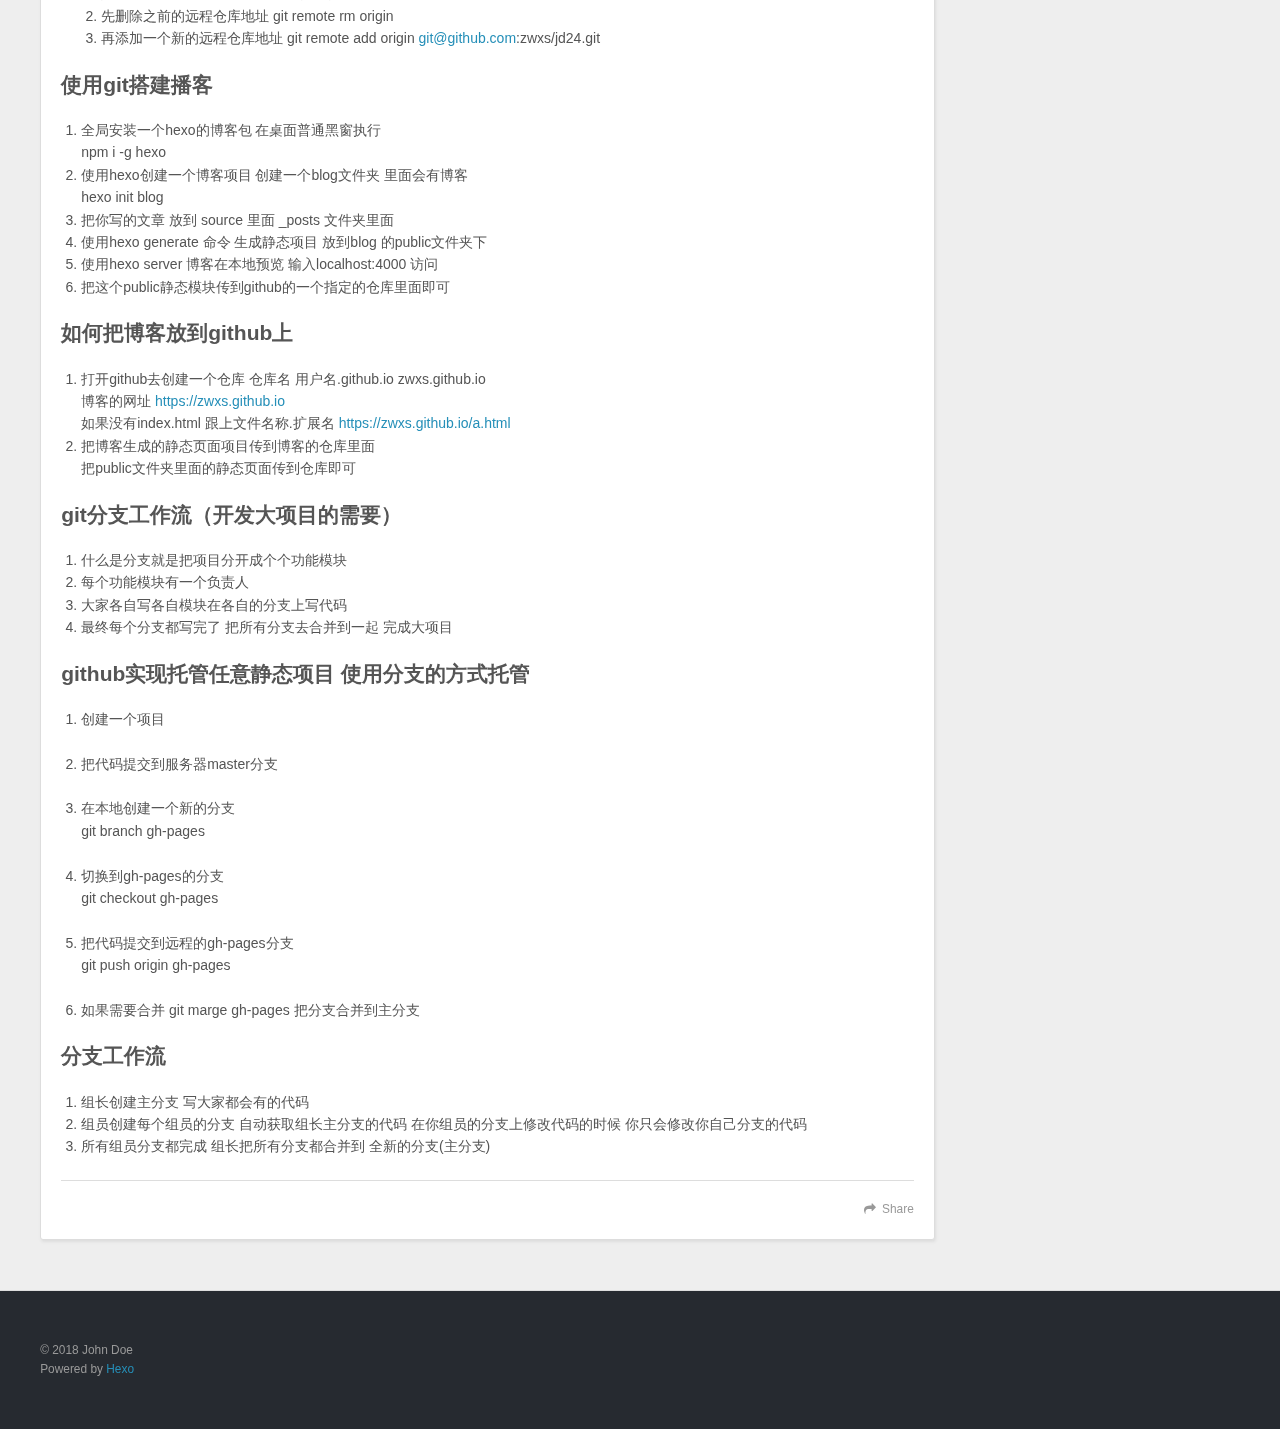
<file: 2018/11/01/电商全端第一天/index.html>
<!DOCTYPE html>
<html>
<head><meta name="generator" content="Hexo 3.8.0">
  <meta charset="utf-8">
  

  
  <title>Hexo</title>
  <meta name="viewport" content="width=device-width, initial-scale=1, maximum-scale=1">
  <meta name="description" content="总结 学会使用基本的git命令 管理源代码 学会去github创建仓库 并将代码上传到github的仓库 (有待完成 回家有网再push) 了解本地的.git和服务器github的.git的关系 是两个仓库 一个是本地 一个是服务器 需要使用一句命令来关联 git remote add origin 远端的.git的地址 了解github的概念以及github和git的关系 学会把本地代码提交到g">
<meta property="og:type" content="article">
<meta property="og:title" content="Hexo">
<meta property="og:url" content="http://yoursite.com/2018/11/01/电商全端第一天/index.html">
<meta property="og:site_name" content="Hexo">
<meta property="og:description" content="总结 学会使用基本的git命令 管理源代码 学会去github创建仓库 并将代码上传到github的仓库 (有待完成 回家有网再push) 了解本地的.git和服务器github的.git的关系 是两个仓库 一个是本地 一个是服务器 需要使用一句命令来关联 git remote add origin 远端的.git的地址 了解github的概念以及github和git的关系 学会把本地代码提交到g">
<meta property="og:locale" content="default">
<meta property="og:updated_time" content="2018-11-01T09:43:36.954Z">
<meta name="twitter:card" content="summary">
<meta name="twitter:title" content="Hexo">
<meta name="twitter:description" content="总结 学会使用基本的git命令 管理源代码 学会去github创建仓库 并将代码上传到github的仓库 (有待完成 回家有网再push) 了解本地的.git和服务器github的.git的关系 是两个仓库 一个是本地 一个是服务器 需要使用一句命令来关联 git remote add origin 远端的.git的地址 了解github的概念以及github和git的关系 学会把本地代码提交到g">
  
    <link rel="alternate" href="/atom.xml" title="Hexo" type="application/atom+xml">
  
  
    <link rel="icon" href="/favicon.png">
  
  
    <link href="//fonts.googleapis.com/css?family=Source+Code+Pro" rel="stylesheet" type="text/css">
  
  <link rel="stylesheet" href="/css/style.css">
</head>
</html>
<body>
  <div id="container">
    <div id="wrap">
      <header id="header">
  <div id="banner"></div>
  <div id="header-outer" class="outer">
    <div id="header-title" class="inner">
      <h1 id="logo-wrap">
        <a href="/" id="logo">Hexo</a>
      </h1>
      
    </div>
    <div id="header-inner" class="inner">
      <nav id="main-nav">
        <a id="main-nav-toggle" class="nav-icon"></a>
        
          <a class="main-nav-link" href="/">Home</a>
        
          <a class="main-nav-link" href="/archives">Archives</a>
        
      </nav>
      <nav id="sub-nav">
        
          <a id="nav-rss-link" class="nav-icon" href="/atom.xml" title="RSS Feed"></a>
        
        <a id="nav-search-btn" class="nav-icon" title="Search"></a>
      </nav>
      <div id="search-form-wrap">
        <form action="//google.com/search" method="get" accept-charset="UTF-8" class="search-form"><input type="search" name="q" class="search-form-input" placeholder="Search"><button type="submit" class="search-form-submit">&#xF002;</button><input type="hidden" name="sitesearch" value="http://yoursite.com"></form>
      </div>
    </div>
  </div>
</header>
      <div class="outer">
        <section id="main"><article id="post-电商全端第一天" class="article article-type-post" itemscope="" itemprop="blogPost">
  <div class="article-meta">
    <a href="/2018/11/01/电商全端第一天/" class="article-date">
  <time datetime="2018-11-01T13:22:44.446Z" itemprop="datePublished">2018-11-01</time>
</a>
    
  </div>
  <div class="article-inner">
    
    
    <div class="article-entry" itemprop="articleBody">
      
        <h2 id="总结"><a href="#总结" class="headerlink" title="总结"></a>总结</h2><ul>
<li>学会使用基本的git命令 管理源代码</li>
<li>学会去github创建仓库 并将代码上传到github的仓库 (有待完成 回家有网再push)</li>
<li>了解本地的.git和服务器github的.git的关系 是两个仓库 一个是本地 一个是服务器 需要使用一句命令来关联 git remote add origin 远端的.git的地址</li>
<li>了解github的概念以及github和git的关系</li>
<li>学会把本地代码提交到github仓库</li>
<li>了解ssh无密码提交方式</li>
</ul>
<h2 id="git-和-github"><a href="#git-和-github" class="headerlink" title="git 和 github"></a>git 和 github</h2><ol>
<li>什么是git: 是一个版本控制系统（版本控制工具） 用来管理我们项目源代码的版本的<br> 版本： 是一个项目更新的一个记录编号  (项目每次更新就会产生一个版本(每一个版本的眼袋吗都不一样))<pre><code>1. 游戏 更新  每次更新都会有版本号
2. App 软件更新
3. 框架更新  jquery mui bootstrap
4. 版本的编号通常是一个数字
    1.
      1.1 
      1.2 
      1.3 
        1.3.1 
        1.3.2 
    2.
    3.
    大更新 就改变 大编号  小更新就改变小的编号
</code></pre></li>
<li><p>为什么要使用版本管理系统：</p>
<ol>
<li>因为软件经常要更新 每更新一次就要出一个新的版本</li>
<li>新版和老版本代码是不一样的 需要管理每个版本的源代码</li>
<li>每个版本的代码都需要保留和备份 如果使用文件夹的方式保存代码版本很不方便 </li>
<li>现在都是使用工具来管理代码</li>
</ol>
</li>
<li><p>有哪些源代码管理(系统)工具：<br> svn 是一个开放源代码的版本控制系统 操作简单 但是需要联网开发 不适合开源项目<br> git 是一个开源的代码版本控制系统 操作复杂 离线开发 适合开源项目<br> vss 最早的 微软出来的管理工具 针对windows电脑不开源 使用文件共享方式来管理 安全性低</p>
</li>
<li><p>版本管理原理</p>
<ol>
<li>svn 集中式： 集中在一台电脑管理代码版本 别人只要把代码提交给管理源代码的电脑上</li>
<li>git 分布式的： 分布在每个人电脑上管理每个人的版本 我可以把我的代码提交都服务器 你可以吧代码提交到服务器  服务器 只是做了代码共享 （各自在本地管理各自的代码的版本）</li>
</ol>
</li>
<li><p>git和github的关系<br>git是一个工具用来管理本地代码版本的<br>github是一个服务器是用来共享代码的服务器</p>
</li>
</ol>
<h2 id="git基本使用"><a href="#git基本使用" class="headerlink" title="git基本使用"></a>git基本使用</h2><h3 id="1-安装环境-安装git工具软件"><a href="#1-安装环境-安装git工具软件" class="headerlink" title="1. 安装环境  安装git工具软件"></a>1. 安装环境  安装git工具软件</h3><pre><code>找到git软件 day06 移动web》的预习资料里面的》1-教学资料》Git-2.13.0-64-bit.exe 
双击打开一路下一步安装
如果安装完成后 在桌面上右键 有git bash here就表示安装成功
</code></pre><h3 id="2-了解git的使用流程-怎么管理源代码"><a href="#2-了解git的使用流程-怎么管理源代码" class="headerlink" title="2. 了解git的使用流程 怎么管理源代码"></a>2. 了解git的使用流程 怎么管理源代码</h3><pre><code>理解git工作流程
工作区  源代码项目(文件夹)
暂存区  临时管理源代码(文件夹)  (暂存区的代码 代码的版本还没有完成 先临时放到暂存区里面 等到整个版本的代码都写完 再统一把暂存区的代码提交到本地版本库)
本地仓库  本地源代码版本的仓库(文件夹) (里面记录了项目的每一个版本 对版本进行操作)
远程仓库  服务器源代码版本库(文件夹) (用来实现代码仓库共享的远程一个服务器仓库)
</code></pre><h3 id="3-常用的git命令-所有的命令都是在当前项目的git黑窗里面执行-git-bash-here"><a href="#3-常用的git命令-所有的命令都是在当前项目的git黑窗里面执行-git-bash-here" class="headerlink" title="3. 常用的git命令 所有的命令都是在当前项目的git黑窗里面执行 git bash here"></a>3. 常用的git命令 所有的命令都是在当前项目的git黑窗里面执行 git bash here</h3><pre><code>1. git init 初始一个本地仓库
    执行后会在当前项目的根目录创建一个.git文件夹 文件夹就是本地仓库 
    这个文件夹是隐藏文件夹需要显示隐藏文件夹
2. git add index.html  添加一个文件到本地暂存区
   git add .   添加所有的文件到暂存区 
3. git commit -m &apos;提交日志&apos;  把暂存区的文件提交到本地仓库   提交日志就是说明你改了了什么  commmit完成后就会创建一个版本
4. 第一次提交的时候需要指定一下你当前提交的用户和邮箱
5. git config --global user.email &quot;228197155@qq.com&quot;  改成你的邮箱
6. git config --global user.name &quot;zwxs&quot;               改成你的github用户名
7. 指定完成后再次执行git commit -m &apos;提交日志就可以提交了&apos;
8. git log 查看代码提交的记录  
      查看当前历史提交的记录 版本号 作者 时间  提交说明
9. 如果新增了代码需要再次提交  重复 2步  和 第3步
10. 如果在新建一个项目重新管理 执行 1 2 3 步骤 既可以
</code></pre><h3 id="git使用步骤回顾-注意所有git命令都要在git-bash黑窗执行-而且是在当前项目目录打开的git-bash黑窗"><a href="#git使用步骤回顾-注意所有git命令都要在git-bash黑窗执行-而且是在当前项目目录打开的git-bash黑窗" class="headerlink" title="git使用步骤回顾 注意所有git命令都要在git  bash黑窗执行 而且是在当前项目目录打开的git bash黑窗"></a>git使用步骤回顾 注意所有git命令都要在git  bash黑窗执行 而且是在当前项目目录打开的git bash黑窗</h3><pre><code>1. 创建一个项目文件夹（被管理） 进入项目文件夹打开黑窗git bash去执行git命令
2. 创建本地仓库 git init  出现了.git文件夹  仓库
3. 在项目里面如果写了代码但是还没完成一个版本git add .
4. 版本写完了就把代码提交到本地仓库 实现一个版本的记录 git commit -m &apos;提交日志(说明你做了什么)&apos;
5. 第一次需要配置用户名和邮箱
6. 再次提交到本地仓库 重新 git commit -m &apos;提交日志(说明你做了什么)&apos;   按上键回到上一个命令
7. 后续还需要更新一般重复 add .  commit 
8. 查看当前版本库的状态 git status （看到你当前加了什么 什么没加 改了什么文件）
9. git log 查看详细的提交日志
10. git diff 查看本地代码和之前仓库代码的区别  （新版本(目前还没提交)和旧版本代码的区别）
11. git reset --hard HEAD^  回退到上一个版本
12. git reset --hard 0bc1129  回退到指定版本 跟的是一个版本号
13. git reflog 查看本地仓库历史所有版本号
14. git reset HEAD 具体文件  撤回暂存区的文件  回到add之前的状态   如果add错了可以撤回
15. git checkout -- 具体文件 撤回对这个文件的编辑（add 之前 回到add之前文件的里面代码的状态）
</code></pre><h3 id="github"><a href="#github" class="headerlink" title="github"></a>github</h3><ol>
<li>是一个git的 远程服务器的提供商 (最好用最有名的) 把你本地仓库的代码共享给别人看 下载等</li>
<li>github 可以把你的项目 托管到服务器上 被人可以看到和下载你的代码  作为静态页面的服务器 使用官方的域名实现博客预览等等 可以看到很大大神代码 开源项目 学习最新最前沿的技术  </li>
<li>github 提出社交化的编程概念， 可以像看微博 看朋友圈一样看别人代码 点赞 关注等  github就是程序员的新浪微博</li>
</ol>
<h3 id="github注册账号"><a href="#github注册账号" class="headerlink" title="github注册账号"></a>github注册账号</h3><ol>
<li>注册步骤： <a href="https://www.baidu.com/link?url=zXSuSQZ2b67rZXEwCa5bHquBkTVyPiwieuiEMkfP_AZCiNO6GpnMPG3MOQi7hYTpbVWNCEh7DdgJ6g4wQHht3nKAlzvMptEAdpCaj-seHJW&amp;wd=&amp;eqid=c453f15f000466be000000065bdaa382" target="_blank" rel="noopener">https://www.baidu.com/link?url=zXSuSQZ2b67rZXEwCa5bHquBkTVyPiwieuiEMkfP_AZCiNO6GpnMPG3MOQi7hYTpbVWNCEh7DdgJ6g4wQHht3nKAlzvMptEAdpCaj-seHJW&amp;wd=&amp;eqid=c453f15f000466be000000065bdaa382</a></li>
</ol>
<h3 id="4-使用git和github交互"><a href="#4-使用git和github交互" class="headerlink" title="4. 使用git和github交互"></a>4. 使用git和github交互</h3><pre><code>1. 去github上去创建一个服务器的仓库
    1. 打开github官网 登录 
    2. 点击右上角头像左边的+号
    3. 点击New repository  新建一个本地仓库
    4. 输入Repository name仓库名  不能有中文空格等特殊符号  尽量用纯英文
    5. 输入一个仓库的描述
    6. 选择public
    7. 是否要初始化一个README阅读我 不要勾
    8. 点击创建
2. 让本地仓库和远程仓库连接起来 (做一次即可)
    git remote add origin  git@github.com:zwxs/jd23.git  让本地仓库和远程仓库连接 
      git@github.com:zwxs/jd23.git 远程仓库地址 github给你提供的
3. 把本地仓库的代码提交到远程的仓库里面
    git push -u origin master  把本地代码提交到远程的master(主)分支里面
</code></pre><h3 id="5-把本地电脑和github服务器账号相关联"><a href="#5-把本地电脑和github服务器账号相关联" class="headerlink" title="5. 把本地电脑和github服务器账号相关联"></a>5. 把本地电脑和github服务器账号相关联</h3><pre><code>1. 使用https 是需要输入用户名和密码的方式  每次都要输入 输错就把提交命令再执行一次 会重新让你输入
2. 使用SSH  可以让本地电脑和github账号相关联 关联了之后就是永久
    1. 理解原理： 使用一个本地秘钥(电脑的身份证) 把你的本地秘钥和服务器github账号相互绑定  把身份证绑定到服务器账号上
    你每次提交都会读取你当前的本地的秘钥 
    再和你本地仓库管理的github服务器仓库的账号里面的秘钥对应
    如果是一样的就认为github是认可这台电脑的就允许提交
    2. 在本地电脑生成一个秘钥：
      在gitbash黑窗里面执行 ssh-keygen -t rsa -C &quot;228197155@qq.com&quot;
      输入后一路回车 出现2048就表示成功
    3. 秘钥生成后会在C盘 》 用户 》 你的用户(英文或者administor) 》 .ssh 》 id_rsa.pub 
        id_rsa.pub  本地公钥(公开的钥匙) 
        把这个id_rsa.pub 使用记事本打开 把乱码复制一下
    4. 打开github账号
        点击设置
        点击SSH设置
        点击右上角new SSHKey
        输入title(你的名字) key (复制公钥里面的乱码)
        点击Add即可
        出现一个黑色的钥匙就表示成功
</code></pre><h2 id="一个项目从头到尾使用git步骤"><a href="#一个项目从头到尾使用git步骤" class="headerlink" title="一个项目从头到尾使用git步骤"></a>一个项目从头到尾使用git步骤</h2><ol start="2">
<li>创建一个项目 被管理的项目</li>
<li>进入项目打开黑窗 输入 git init 初始化</li>
<li>把要管理的代码添加到暂存区 git add .</li>
<li>把暂存区代码提交到本地仓库 git commit -m ‘提交日志’</li>
<li>要把本地仓库提交到服务器</li>
<li>创建一个服务器的仓库 new repository</li>
<li>关联当前本地仓库和远程仓库 git remote add origin <a href="mailto:git@github.com" target="_blank" rel="noopener">git@github.com</a>:zwxs/demo1.git</li>
<li>把本地仓库代码提交到服务器里面 git push -u orgin master<br> 如果是第一次提交没有配置SSH秘钥是无法提交 <ol>
<li>黑窗生成一公钥  ssh-keygen -t rsa -C “<a href="mailto:228197155@qq.com" target="_blank" rel="noopener">228197155@qq.com</a>“  把邮箱改成自己的</li>
<li>复制.ssh 里面的.pub公钥去github绑定</li>
<li>使用push 把本地仓库代码提交到远程仓库</li>
</ol>
</li>
<li>如果项目修改 在git add . 把新增修改的代码添加到暂存区</li>
<li>把新增修改的暂存区代码提交到本地仓库 git commit -m ‘提交日志’</li>
<li>把本地仓库代码提交到远程服务器仓库 git push origin master</li>
</ol>
<h2 id="使用github搭建一个静态页面的博客"><a href="#使用github搭建一个静态页面的博客" class="headerlink" title="使用github搭建一个静态页面的博客"></a>使用github搭建一个静态页面的博客</h2><h2 id="git的一些其他命令"><a href="#git的一些其他命令" class="headerlink" title="git的一些其他命令"></a>git的一些其他命令</h2><ol>
<li>git版本回退<br> git reset  –hard HEAD^   回到上一个版本<br> git reset –hard 0bc1129  回到指定的版本</li>
<li>查看所有版本号<br> git reflog  查看所有的版本号</li>
<li>git status 查看当前版本库的状态<br> 查看当前有哪些文件没有添加到暂存区<br> 查看当前有哪些文件没有提交到本地仓库</li>
<li>git diff 查看当前代码和本地代码的区别<br>  同一个文件之前本地仓库是什么样子的<br>  你最新写了什么代码</li>
<li>git remote 改变远程地址<ol>
<li>如果设置了一个远程仓库地址 但是不是你想要的</li>
<li>先删除之前的远程仓库地址 git remote rm origin</li>
<li>再添加一个新的远程仓库地址  git remote add origin <a href="mailto:git@github.com" target="_blank" rel="noopener">git@github.com</a>:zwxs/jd24.git</li>
</ol>
</li>
</ol>
<h2 id="使用git搭建播客"><a href="#使用git搭建播客" class="headerlink" title="使用git搭建播客"></a>使用git搭建播客</h2><ol>
<li>全局安装一个hexo的博客包  在桌面普通黑窗执行<br>npm i -g hexo</li>
<li>使用hexo创建一个博客项目  创建一个blog文件夹 里面会有博客<br>hexo init blog</li>
<li>把你写的文章 放到 source 里面 _posts 文件夹里面</li>
<li>使用hexo generate 命令 生成静态项目  放到blog 的public文件夹下</li>
<li>使用hexo server 博客在本地预览  输入localhost:4000 访问</li>
<li>把这个public静态模块传到github的一个指定的仓库里面即可</li>
</ol>
<h2 id="如何把博客放到github上"><a href="#如何把博客放到github上" class="headerlink" title="如何把博客放到github上"></a>如何把博客放到github上</h2><ol>
<li>打开github去创建一个仓库 仓库名   用户名.github.io   zwxs.github.io<br> 博客的网址    <a href="https://zwxs.github.io" target="_blank" rel="noopener">https://zwxs.github.io</a><br> 如果没有index.html 跟上文件名称.扩展名 <a href="https://zwxs.github.io/a.html" target="_blank" rel="noopener">https://zwxs.github.io/a.html</a>  </li>
<li>把博客生成的静态页面项目传到博客的仓库里面<br> 把public文件夹里面的静态页面传到仓库即可</li>
</ol>
<h2 id="git分支工作流（开发大项目的需要）"><a href="#git分支工作流（开发大项目的需要）" class="headerlink" title="git分支工作流（开发大项目的需要）"></a>git分支工作流（开发大项目的需要）</h2><ol>
<li>什么是分支就是把项目分开成个个功能模块</li>
<li>每个功能模块有一个负责人</li>
<li>大家各自写各自模块在各自的分支上写代码</li>
<li>最终每个分支都写完了 把所有分支去合并到一起 完成大项目</li>
</ol>
<h2 id="github实现托管任意静态项目-使用分支的方式托管"><a href="#github实现托管任意静态项目-使用分支的方式托管" class="headerlink" title="github实现托管任意静态项目  使用分支的方式托管"></a>github实现托管任意静态项目  使用分支的方式托管</h2><ol>
<li>创建一个项目</li>
<li><p>把代码提交到服务器master分支</p>
</li>
<li><p>在本地创建一个新的分支<br>git branch gh-pages</p>
</li>
<li>切换到gh-pages的分支<br>git checkout gh-pages</li>
<li><p>把代码提交到远程的gh-pages分支<br>git push origin gh-pages</p>
</li>
<li><p>如果需要合并 git marge gh-pages 把分支合并到主分支</p>
</li>
</ol>
<h2 id="分支工作流"><a href="#分支工作流" class="headerlink" title="分支工作流"></a>分支工作流</h2><ol>
<li>组长创建主分支 写大家都会有的代码</li>
<li>组员创建每个组员的分支 自动获取组长主分支的代码  在你组员的分支上修改代码的时候 你只会修改你自己分支的代码</li>
<li>所有组员分支都完成 组长把所有分支都合并到 全新的分支(主分支)</li>
</ol>

      
    </div>
    <footer class="article-footer">
      <a data-url="http://yoursite.com/2018/11/01/电商全端第一天/" data-id="cjnyn1dxo0000zcdd4ctvmk8w" class="article-share-link">Share</a>
      
      
    </footer>
  </div>
  
    
  
</article>

</section>
        
          <aside id="sidebar">
  
    

  
    

  
    
  
    
  <div class="widget-wrap">
    <h3 class="widget-title">Archives</h3>
    <div class="widget">
      <ul class="archive-list"><li class="archive-list-item"><a class="archive-list-link" href="/archives/2018/11/">November 2018</a></li></ul>
    </div>
  </div>


  
    
  <div class="widget-wrap">
    <h3 class="widget-title">Recent Posts</h3>
    <div class="widget">
      <ul>
        
          <li>
            <a href="/2018/11/01/电商全端第一天/">(no title)</a>
          </li>
        
      </ul>
    </div>
  </div>

  
</aside>
        
      </div>
      <footer id="footer">
  
  <div class="outer">
    <div id="footer-info" class="inner">
      &copy; 2018 John Doe<br>
      Powered by <a href="http://hexo.io/" target="_blank">Hexo</a>
    </div>
  </div>
</footer>
    </div>
    <nav id="mobile-nav">
  
    <a href="/" class="mobile-nav-link">Home</a>
  
    <a href="/archives" class="mobile-nav-link">Archives</a>
  
</nav>
    

<script src="//ajax.googleapis.com/ajax/libs/jquery/2.0.3/jquery.min.js"></script>


  <link rel="stylesheet" href="/fancybox/jquery.fancybox.css">
  <script src="/fancybox/jquery.fancybox.pack.js"></script>


<script src="/js/script.js"></script>



  </div>
</body>
</html>
</file>
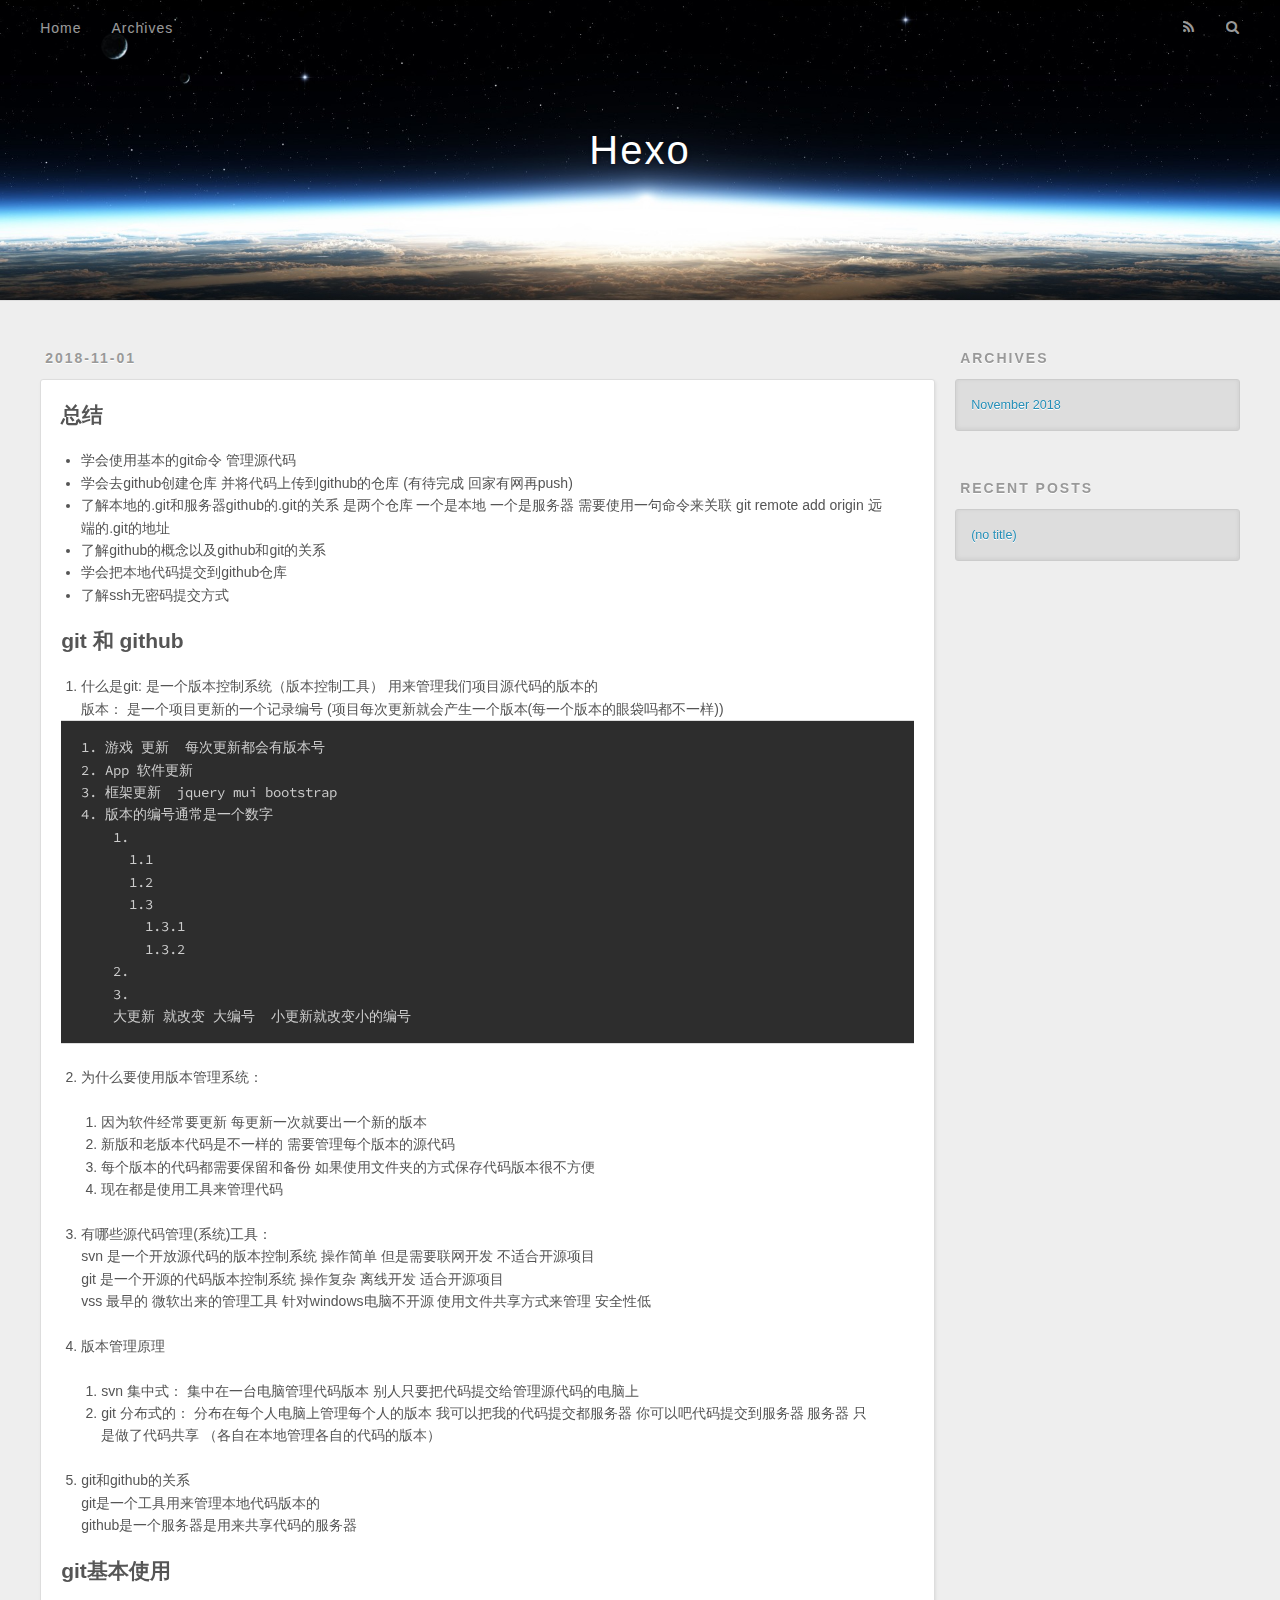
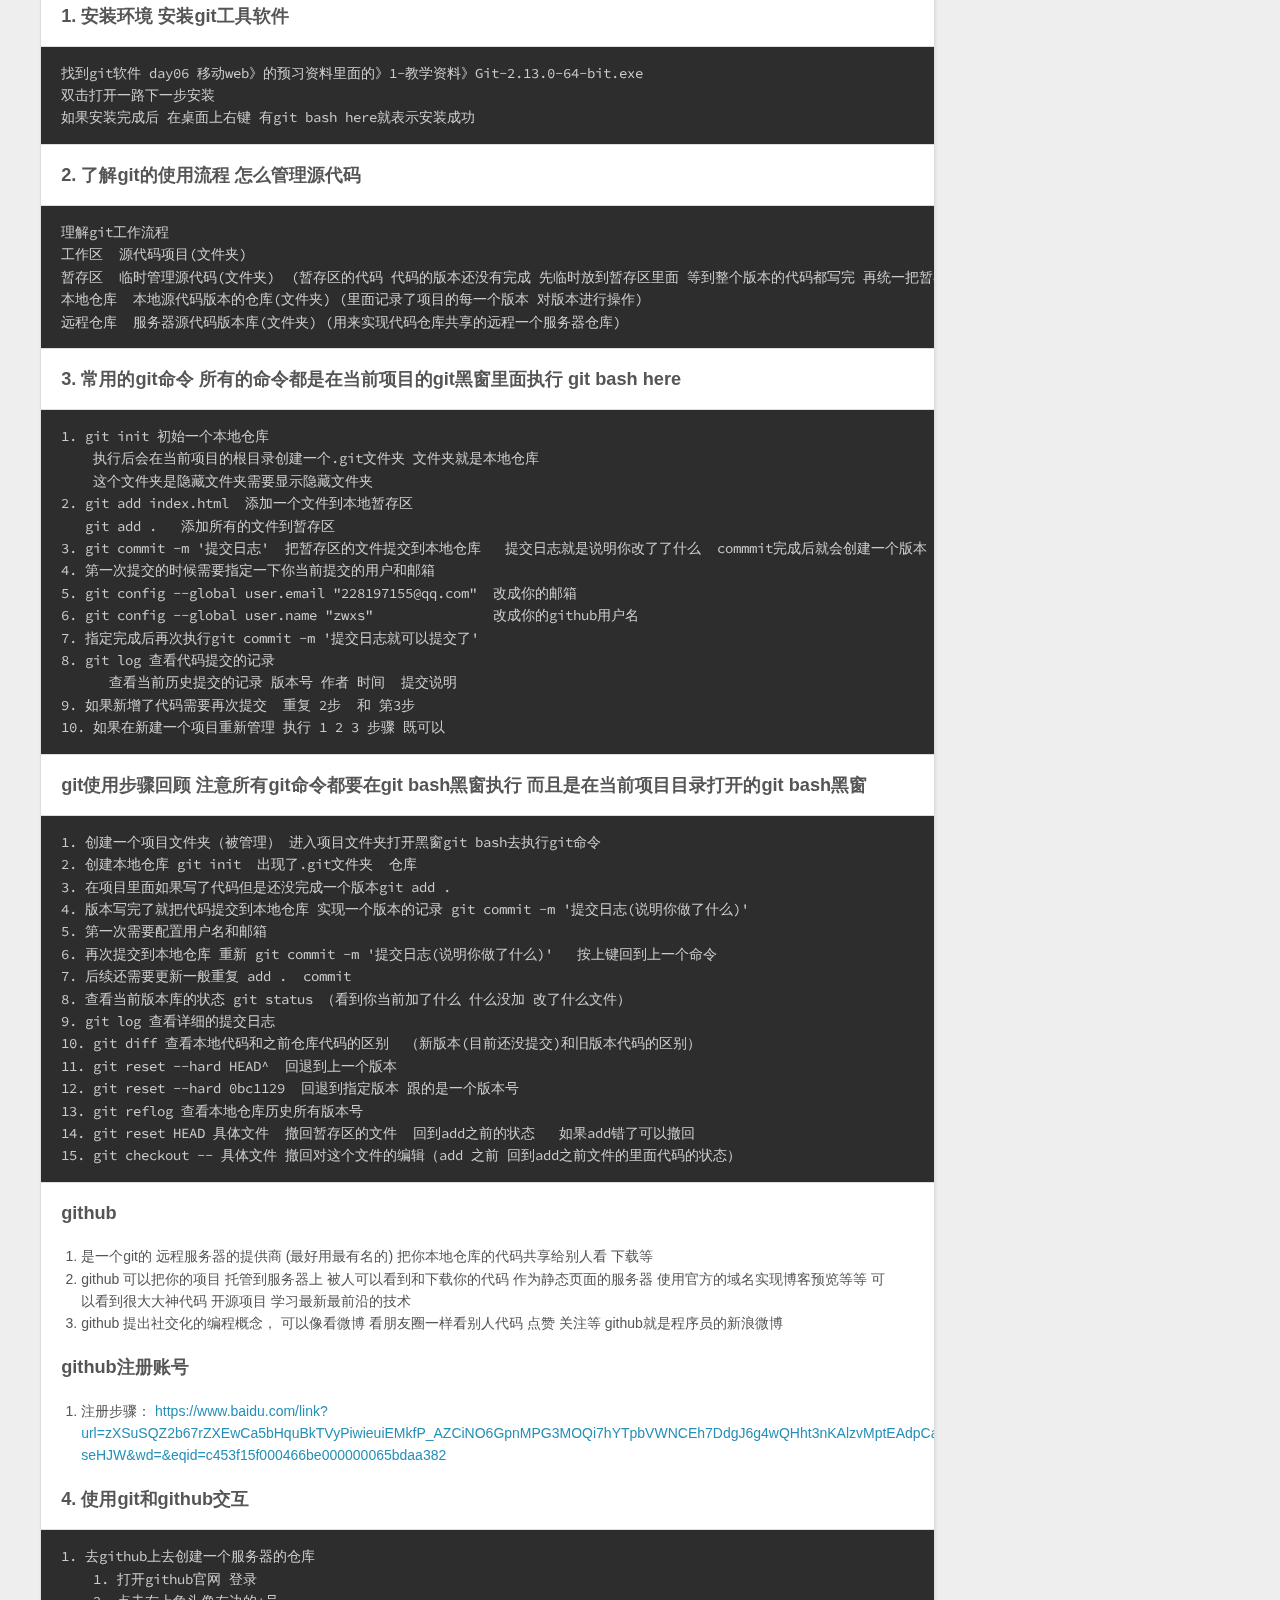
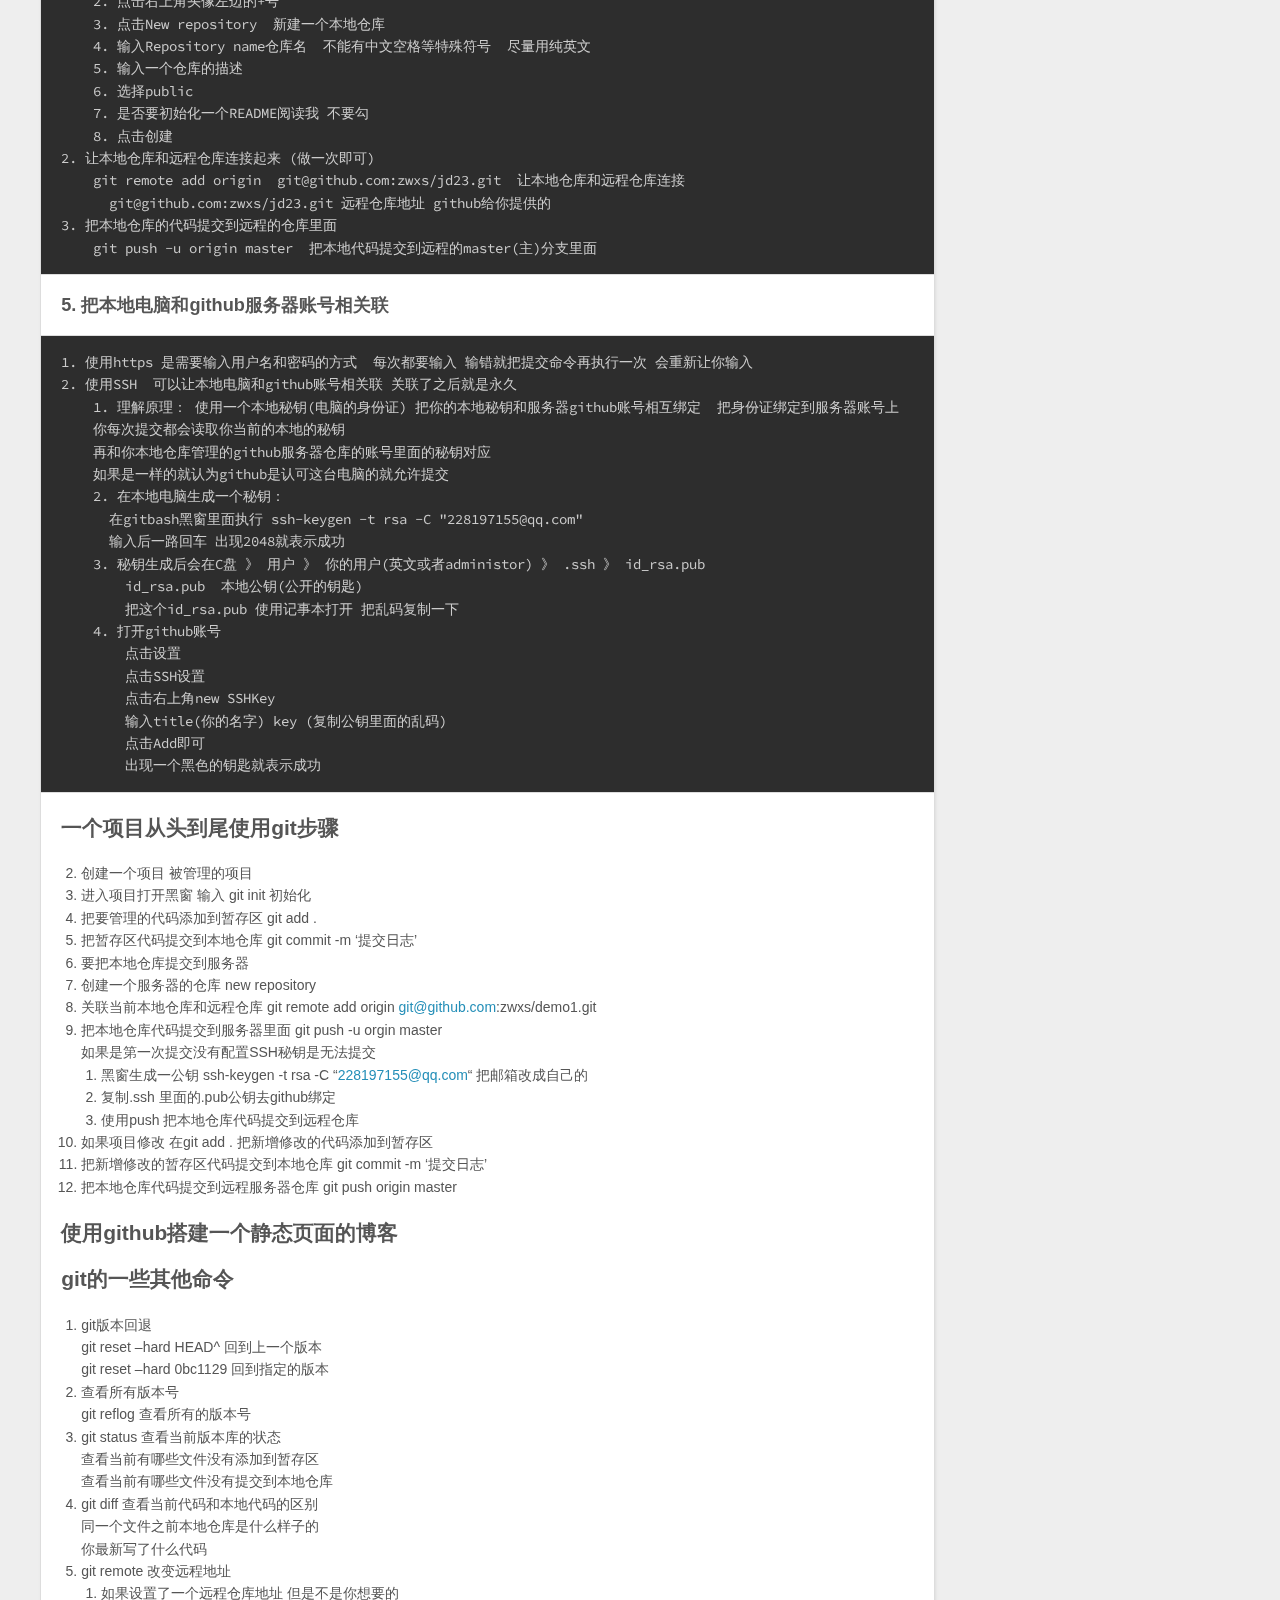
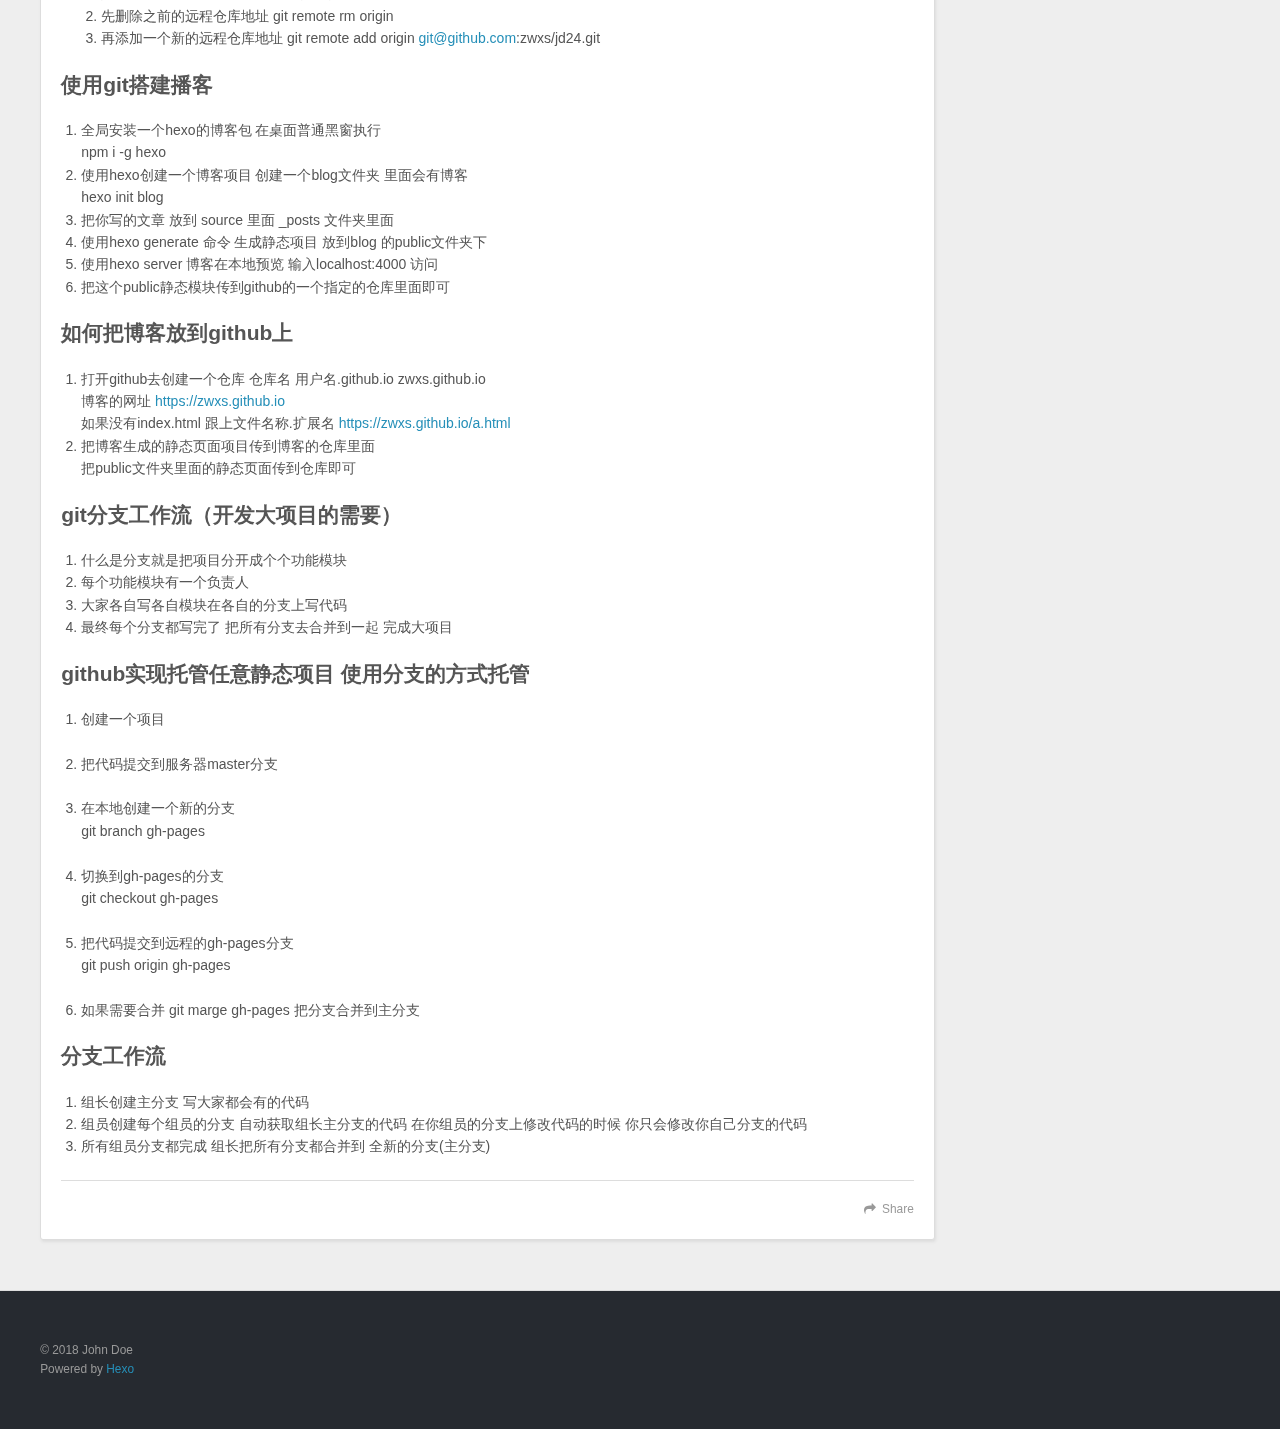
<file: git.html>
<!DOCTYPE html>
<html>
<head><meta name="generator" content="Hexo 3.8.0">
  <meta charset="utf-8">
  

  
  <title>Hexo</title>
  <meta name="viewport" content="width=device-width, initial-scale=1, maximum-scale=1">
  <meta property="og:type" content="website">
<meta property="og:title" content="Hexo">
<meta property="og:url" content="http://yoursite.com/index.html">
<meta property="og:site_name" content="Hexo">
<meta property="og:locale" content="default">
<meta name="twitter:card" content="summary">
<meta name="twitter:title" content="Hexo">
  
    <link rel="alternate" href="/atom.xml" title="Hexo" type="application/atom+xml">
  
  
    <link rel="icon" href="/favicon.png">
  
  
    <link href="//fonts.googleapis.com/css?family=Source+Code+Pro" rel="stylesheet" type="text/css">
  
  <link rel="stylesheet" href="/css/style.css">
</head>
</html>
<body>
  <div id="container">
    <div id="wrap">
      <header id="header">
  <div id="banner"></div>
  <div id="header-outer" class="outer">
    <div id="header-title" class="inner">
      <h1 id="logo-wrap">
        <a href="/" id="logo">Hexo</a>
      </h1>
      
    </div>
    <div id="header-inner" class="inner">
      <nav id="main-nav">
        <a id="main-nav-toggle" class="nav-icon"></a>
        
          <a class="main-nav-link" href="/">Home</a>
        
          <a class="main-nav-link" href="/archives">Archives</a>
        
      </nav>
      <nav id="sub-nav">
        
          <a id="nav-rss-link" class="nav-icon" href="/atom.xml" title="RSS Feed"></a>
        
        <a id="nav-search-btn" class="nav-icon" title="Search"></a>
      </nav>
      <div id="search-form-wrap">
        <form action="//google.com/search" method="get" accept-charset="UTF-8" class="search-form"><input type="search" name="q" class="search-form-input" placeholder="Search"><button type="submit" class="search-form-submit">&#xF002;</button><input type="hidden" name="sitesearch" value="http://yoursite.com"></form>
      </div>
    </div>
  </div>
</header>
      <div class="outer">
        <section id="main">
  
    <article id="post-电商全端第一天" class="article article-type-post" itemscope="" itemprop="blogPost">
  <div class="article-meta">
    <a href="/2018/11/01/电商全端第一天/" class="article-date">
  <time datetime="2018-11-01T13:22:44.446Z" itemprop="datePublished">2018-11-01</time>
</a>
    
  </div>
  <div class="article-inner">
    
    
    <div class="article-entry" itemprop="articleBody">
      
        <h2 id="总结"><a href="#总结" class="headerlink" title="总结"></a>总结</h2><ul>
<li>学会使用基本的git命令 管理源代码</li>
<li>学会去github创建仓库 并将代码上传到github的仓库 (有待完成 回家有网再push)</li>
<li>了解本地的.git和服务器github的.git的关系 是两个仓库 一个是本地 一个是服务器 需要使用一句命令来关联 git remote add origin 远端的.git的地址</li>
<li>了解github的概念以及github和git的关系</li>
<li>学会把本地代码提交到github仓库</li>
<li>了解ssh无密码提交方式</li>
</ul>
<h2 id="git-和-github"><a href="#git-和-github" class="headerlink" title="git 和 github"></a>git 和 github</h2><ol>
<li>什么是git: 是一个版本控制系统（版本控制工具） 用来管理我们项目源代码的版本的<br> 版本： 是一个项目更新的一个记录编号  (项目每次更新就会产生一个版本(每一个版本的眼袋吗都不一样))<pre><code>1. 游戏 更新  每次更新都会有版本号
2. App 软件更新
3. 框架更新  jquery mui bootstrap
4. 版本的编号通常是一个数字
    1.
      1.1 
      1.2 
      1.3 
        1.3.1 
        1.3.2 
    2.
    3.
    大更新 就改变 大编号  小更新就改变小的编号
</code></pre></li>
<li><p>为什么要使用版本管理系统：</p>
<ol>
<li>因为软件经常要更新 每更新一次就要出一个新的版本</li>
<li>新版和老版本代码是不一样的 需要管理每个版本的源代码</li>
<li>每个版本的代码都需要保留和备份 如果使用文件夹的方式保存代码版本很不方便 </li>
<li>现在都是使用工具来管理代码</li>
</ol>
</li>
<li><p>有哪些源代码管理(系统)工具：<br> svn 是一个开放源代码的版本控制系统 操作简单 但是需要联网开发 不适合开源项目<br> git 是一个开源的代码版本控制系统 操作复杂 离线开发 适合开源项目<br> vss 最早的 微软出来的管理工具 针对windows电脑不开源 使用文件共享方式来管理 安全性低</p>
</li>
<li><p>版本管理原理</p>
<ol>
<li>svn 集中式： 集中在一台电脑管理代码版本 别人只要把代码提交给管理源代码的电脑上</li>
<li>git 分布式的： 分布在每个人电脑上管理每个人的版本 我可以把我的代码提交都服务器 你可以吧代码提交到服务器  服务器 只是做了代码共享 （各自在本地管理各自的代码的版本）</li>
</ol>
</li>
<li><p>git和github的关系<br>git是一个工具用来管理本地代码版本的<br>github是一个服务器是用来共享代码的服务器</p>
</li>
</ol>
<h2 id="git基本使用"><a href="#git基本使用" class="headerlink" title="git基本使用"></a>git基本使用</h2><h3 id="1-安装环境-安装git工具软件"><a href="#1-安装环境-安装git工具软件" class="headerlink" title="1. 安装环境  安装git工具软件"></a>1. 安装环境  安装git工具软件</h3><pre><code>找到git软件 day06 移动web》的预习资料里面的》1-教学资料》Git-2.13.0-64-bit.exe 
双击打开一路下一步安装
如果安装完成后 在桌面上右键 有git bash here就表示安装成功
</code></pre><h3 id="2-了解git的使用流程-怎么管理源代码"><a href="#2-了解git的使用流程-怎么管理源代码" class="headerlink" title="2. 了解git的使用流程 怎么管理源代码"></a>2. 了解git的使用流程 怎么管理源代码</h3><pre><code>理解git工作流程
工作区  源代码项目(文件夹)
暂存区  临时管理源代码(文件夹)  (暂存区的代码 代码的版本还没有完成 先临时放到暂存区里面 等到整个版本的代码都写完 再统一把暂存区的代码提交到本地版本库)
本地仓库  本地源代码版本的仓库(文件夹) (里面记录了项目的每一个版本 对版本进行操作)
远程仓库  服务器源代码版本库(文件夹) (用来实现代码仓库共享的远程一个服务器仓库)
</code></pre><h3 id="3-常用的git命令-所有的命令都是在当前项目的git黑窗里面执行-git-bash-here"><a href="#3-常用的git命令-所有的命令都是在当前项目的git黑窗里面执行-git-bash-here" class="headerlink" title="3. 常用的git命令 所有的命令都是在当前项目的git黑窗里面执行 git bash here"></a>3. 常用的git命令 所有的命令都是在当前项目的git黑窗里面执行 git bash here</h3><pre><code>1. git init 初始一个本地仓库
    执行后会在当前项目的根目录创建一个.git文件夹 文件夹就是本地仓库 
    这个文件夹是隐藏文件夹需要显示隐藏文件夹
2. git add index.html  添加一个文件到本地暂存区
   git add .   添加所有的文件到暂存区 
3. git commit -m &apos;提交日志&apos;  把暂存区的文件提交到本地仓库   提交日志就是说明你改了了什么  commmit完成后就会创建一个版本
4. 第一次提交的时候需要指定一下你当前提交的用户和邮箱
5. git config --global user.email &quot;228197155@qq.com&quot;  改成你的邮箱
6. git config --global user.name &quot;zwxs&quot;               改成你的github用户名
7. 指定完成后再次执行git commit -m &apos;提交日志就可以提交了&apos;
8. git log 查看代码提交的记录  
      查看当前历史提交的记录 版本号 作者 时间  提交说明
9. 如果新增了代码需要再次提交  重复 2步  和 第3步
10. 如果在新建一个项目重新管理 执行 1 2 3 步骤 既可以
</code></pre><h3 id="git使用步骤回顾-注意所有git命令都要在git-bash黑窗执行-而且是在当前项目目录打开的git-bash黑窗"><a href="#git使用步骤回顾-注意所有git命令都要在git-bash黑窗执行-而且是在当前项目目录打开的git-bash黑窗" class="headerlink" title="git使用步骤回顾 注意所有git命令都要在git  bash黑窗执行 而且是在当前项目目录打开的git bash黑窗"></a>git使用步骤回顾 注意所有git命令都要在git  bash黑窗执行 而且是在当前项目目录打开的git bash黑窗</h3><pre><code>1. 创建一个项目文件夹（被管理） 进入项目文件夹打开黑窗git bash去执行git命令
2. 创建本地仓库 git init  出现了.git文件夹  仓库
3. 在项目里面如果写了代码但是还没完成一个版本git add .
4. 版本写完了就把代码提交到本地仓库 实现一个版本的记录 git commit -m &apos;提交日志(说明你做了什么)&apos;
5. 第一次需要配置用户名和邮箱
6. 再次提交到本地仓库 重新 git commit -m &apos;提交日志(说明你做了什么)&apos;   按上键回到上一个命令
7. 后续还需要更新一般重复 add .  commit 
8. 查看当前版本库的状态 git status （看到你当前加了什么 什么没加 改了什么文件）
9. git log 查看详细的提交日志
10. git diff 查看本地代码和之前仓库代码的区别  （新版本(目前还没提交)和旧版本代码的区别）
11. git reset --hard HEAD^  回退到上一个版本
12. git reset --hard 0bc1129  回退到指定版本 跟的是一个版本号
13. git reflog 查看本地仓库历史所有版本号
14. git reset HEAD 具体文件  撤回暂存区的文件  回到add之前的状态   如果add错了可以撤回
15. git checkout -- 具体文件 撤回对这个文件的编辑（add 之前 回到add之前文件的里面代码的状态）
</code></pre><h3 id="github"><a href="#github" class="headerlink" title="github"></a>github</h3><ol>
<li>是一个git的 远程服务器的提供商 (最好用最有名的) 把你本地仓库的代码共享给别人看 下载等</li>
<li>github 可以把你的项目 托管到服务器上 被人可以看到和下载你的代码  作为静态页面的服务器 使用官方的域名实现博客预览等等 可以看到很大大神代码 开源项目 学习最新最前沿的技术  </li>
<li>github 提出社交化的编程概念， 可以像看微博 看朋友圈一样看别人代码 点赞 关注等  github就是程序员的新浪微博</li>
</ol>
<h3 id="github注册账号"><a href="#github注册账号" class="headerlink" title="github注册账号"></a>github注册账号</h3><ol>
<li>注册步骤： <a href="https://www.baidu.com/link?url=zXSuSQZ2b67rZXEwCa5bHquBkTVyPiwieuiEMkfP_AZCiNO6GpnMPG3MOQi7hYTpbVWNCEh7DdgJ6g4wQHht3nKAlzvMptEAdpCaj-seHJW&amp;wd=&amp;eqid=c453f15f000466be000000065bdaa382" target="_blank" rel="noopener">https://www.baidu.com/link?url=zXSuSQZ2b67rZXEwCa5bHquBkTVyPiwieuiEMkfP_AZCiNO6GpnMPG3MOQi7hYTpbVWNCEh7DdgJ6g4wQHht3nKAlzvMptEAdpCaj-seHJW&amp;wd=&amp;eqid=c453f15f000466be000000065bdaa382</a></li>
</ol>
<h3 id="4-使用git和github交互"><a href="#4-使用git和github交互" class="headerlink" title="4. 使用git和github交互"></a>4. 使用git和github交互</h3><pre><code>1. 去github上去创建一个服务器的仓库
    1. 打开github官网 登录 
    2. 点击右上角头像左边的+号
    3. 点击New repository  新建一个本地仓库
    4. 输入Repository name仓库名  不能有中文空格等特殊符号  尽量用纯英文
    5. 输入一个仓库的描述
    6. 选择public
    7. 是否要初始化一个README阅读我 不要勾
    8. 点击创建
2. 让本地仓库和远程仓库连接起来 (做一次即可)
    git remote add origin  git@github.com:zwxs/jd23.git  让本地仓库和远程仓库连接 
      git@github.com:zwxs/jd23.git 远程仓库地址 github给你提供的
3. 把本地仓库的代码提交到远程的仓库里面
    git push -u origin master  把本地代码提交到远程的master(主)分支里面
</code></pre><h3 id="5-把本地电脑和github服务器账号相关联"><a href="#5-把本地电脑和github服务器账号相关联" class="headerlink" title="5. 把本地电脑和github服务器账号相关联"></a>5. 把本地电脑和github服务器账号相关联</h3><pre><code>1. 使用https 是需要输入用户名和密码的方式  每次都要输入 输错就把提交命令再执行一次 会重新让你输入
2. 使用SSH  可以让本地电脑和github账号相关联 关联了之后就是永久
    1. 理解原理： 使用一个本地秘钥(电脑的身份证) 把你的本地秘钥和服务器github账号相互绑定  把身份证绑定到服务器账号上
    你每次提交都会读取你当前的本地的秘钥 
    再和你本地仓库管理的github服务器仓库的账号里面的秘钥对应
    如果是一样的就认为github是认可这台电脑的就允许提交
    2. 在本地电脑生成一个秘钥：
      在gitbash黑窗里面执行 ssh-keygen -t rsa -C &quot;228197155@qq.com&quot;
      输入后一路回车 出现2048就表示成功
    3. 秘钥生成后会在C盘 》 用户 》 你的用户(英文或者administor) 》 .ssh 》 id_rsa.pub 
        id_rsa.pub  本地公钥(公开的钥匙) 
        把这个id_rsa.pub 使用记事本打开 把乱码复制一下
    4. 打开github账号
        点击设置
        点击SSH设置
        点击右上角new SSHKey
        输入title(你的名字) key (复制公钥里面的乱码)
        点击Add即可
        出现一个黑色的钥匙就表示成功
</code></pre><h2 id="一个项目从头到尾使用git步骤"><a href="#一个项目从头到尾使用git步骤" class="headerlink" title="一个项目从头到尾使用git步骤"></a>一个项目从头到尾使用git步骤</h2><ol start="2">
<li>创建一个项目 被管理的项目</li>
<li>进入项目打开黑窗 输入 git init 初始化</li>
<li>把要管理的代码添加到暂存区 git add .</li>
<li>把暂存区代码提交到本地仓库 git commit -m ‘提交日志’</li>
<li>要把本地仓库提交到服务器</li>
<li>创建一个服务器的仓库 new repository</li>
<li>关联当前本地仓库和远程仓库 git remote add origin <a href="mailto:git@github.com" target="_blank" rel="noopener">git@github.com</a>:zwxs/demo1.git</li>
<li>把本地仓库代码提交到服务器里面 git push -u orgin master<br> 如果是第一次提交没有配置SSH秘钥是无法提交 <ol>
<li>黑窗生成一公钥  ssh-keygen -t rsa -C “<a href="mailto:228197155@qq.com" target="_blank" rel="noopener">228197155@qq.com</a>“  把邮箱改成自己的</li>
<li>复制.ssh 里面的.pub公钥去github绑定</li>
<li>使用push 把本地仓库代码提交到远程仓库</li>
</ol>
</li>
<li>如果项目修改 在git add . 把新增修改的代码添加到暂存区</li>
<li>把新增修改的暂存区代码提交到本地仓库 git commit -m ‘提交日志’</li>
<li>把本地仓库代码提交到远程服务器仓库 git push origin master</li>
</ol>
<h2 id="使用github搭建一个静态页面的博客"><a href="#使用github搭建一个静态页面的博客" class="headerlink" title="使用github搭建一个静态页面的博客"></a>使用github搭建一个静态页面的博客</h2><h2 id="git的一些其他命令"><a href="#git的一些其他命令" class="headerlink" title="git的一些其他命令"></a>git的一些其他命令</h2><ol>
<li>git版本回退<br> git reset  –hard HEAD^   回到上一个版本<br> git reset –hard 0bc1129  回到指定的版本</li>
<li>查看所有版本号<br> git reflog  查看所有的版本号</li>
<li>git status 查看当前版本库的状态<br> 查看当前有哪些文件没有添加到暂存区<br> 查看当前有哪些文件没有提交到本地仓库</li>
<li>git diff 查看当前代码和本地代码的区别<br>  同一个文件之前本地仓库是什么样子的<br>  你最新写了什么代码</li>
<li>git remote 改变远程地址<ol>
<li>如果设置了一个远程仓库地址 但是不是你想要的</li>
<li>先删除之前的远程仓库地址 git remote rm origin</li>
<li>再添加一个新的远程仓库地址  git remote add origin <a href="mailto:git@github.com" target="_blank" rel="noopener">git@github.com</a>:zwxs/jd24.git</li>
</ol>
</li>
</ol>
<h2 id="使用git搭建播客"><a href="#使用git搭建播客" class="headerlink" title="使用git搭建播客"></a>使用git搭建播客</h2><ol>
<li>全局安装一个hexo的博客包  在桌面普通黑窗执行<br>npm i -g hexo</li>
<li>使用hexo创建一个博客项目  创建一个blog文件夹 里面会有博客<br>hexo init blog</li>
<li>把你写的文章 放到 source 里面 _posts 文件夹里面</li>
<li>使用hexo generate 命令 生成静态项目  放到blog 的public文件夹下</li>
<li>使用hexo server 博客在本地预览  输入localhost:4000 访问</li>
<li>把这个public静态模块传到github的一个指定的仓库里面即可</li>
</ol>
<h2 id="如何把博客放到github上"><a href="#如何把博客放到github上" class="headerlink" title="如何把博客放到github上"></a>如何把博客放到github上</h2><ol>
<li>打开github去创建一个仓库 仓库名   用户名.github.io   zwxs.github.io<br> 博客的网址    <a href="https://zwxs.github.io" target="_blank" rel="noopener">https://zwxs.github.io</a><br> 如果没有index.html 跟上文件名称.扩展名 <a href="https://zwxs.github.io/a.html" target="_blank" rel="noopener">https://zwxs.github.io/a.html</a>  </li>
<li>把博客生成的静态页面项目传到博客的仓库里面<br> 把public文件夹里面的静态页面传到仓库即可</li>
</ol>
<h2 id="git分支工作流（开发大项目的需要）"><a href="#git分支工作流（开发大项目的需要）" class="headerlink" title="git分支工作流（开发大项目的需要）"></a>git分支工作流（开发大项目的需要）</h2><ol>
<li>什么是分支就是把项目分开成个个功能模块</li>
<li>每个功能模块有一个负责人</li>
<li>大家各自写各自模块在各自的分支上写代码</li>
<li>最终每个分支都写完了 把所有分支去合并到一起 完成大项目</li>
</ol>
<h2 id="github实现托管任意静态项目-使用分支的方式托管"><a href="#github实现托管任意静态项目-使用分支的方式托管" class="headerlink" title="github实现托管任意静态项目  使用分支的方式托管"></a>github实现托管任意静态项目  使用分支的方式托管</h2><ol>
<li>创建一个项目</li>
<li><p>把代码提交到服务器master分支</p>
</li>
<li><p>在本地创建一个新的分支<br>git branch gh-pages</p>
</li>
<li>切换到gh-pages的分支<br>git checkout gh-pages</li>
<li><p>把代码提交到远程的gh-pages分支<br>git push origin gh-pages</p>
</li>
<li><p>如果需要合并 git marge gh-pages 把分支合并到主分支</p>
</li>
</ol>
<h2 id="分支工作流"><a href="#分支工作流" class="headerlink" title="分支工作流"></a>分支工作流</h2><ol>
<li>组长创建主分支 写大家都会有的代码</li>
<li>组员创建每个组员的分支 自动获取组长主分支的代码  在你组员的分支上修改代码的时候 你只会修改你自己分支的代码</li>
<li>所有组员分支都完成 组长把所有分支都合并到 全新的分支(主分支)</li>
</ol>

      
    </div>
    <footer class="article-footer">
      <a data-url="http://yoursite.com/2018/11/01/电商全端第一天/" data-id="cjnyn1dxo0000zcdd4ctvmk8w" class="article-share-link">Share</a>
      
      
    </footer>
  </div>
  
</article>


  


</section>
        
          <aside id="sidebar">
  
    

  
    

  
    
  
    
  <div class="widget-wrap">
    <h3 class="widget-title">Archives</h3>
    <div class="widget">
      <ul class="archive-list"><li class="archive-list-item"><a class="archive-list-link" href="/archives/2018/11/">November 2018</a></li></ul>
    </div>
  </div>


  
    
  <div class="widget-wrap">
    <h3 class="widget-title">Recent Posts</h3>
    <div class="widget">
      <ul>
        
          <li>
            <a href="/2018/11/01/电商全端第一天/">(no title)</a>
          </li>
        
      </ul>
    </div>
  </div>

  
</aside>
        
      </div>
      <footer id="footer">
  
  <div class="outer">
    <div id="footer-info" class="inner">
      &copy; 2018 John Doe<br>
      Powered by <a href="http://hexo.io/" target="_blank">Hexo</a>
    </div>
  </div>
</footer>
    </div>
    <nav id="mobile-nav">
  
    <a href="/" class="mobile-nav-link">Home</a>
  
    <a href="/archives" class="mobile-nav-link">Archives</a>
  
</nav>
    

<script src="//ajax.googleapis.com/ajax/libs/jquery/2.0.3/jquery.min.js"></script>


  <link rel="stylesheet" href="/fancybox/jquery.fancybox.css">
  <script src="/fancybox/jquery.fancybox.pack.js"></script>


<script src="/js/script.js"></script>



  </div>
</body>
</html>
</file>
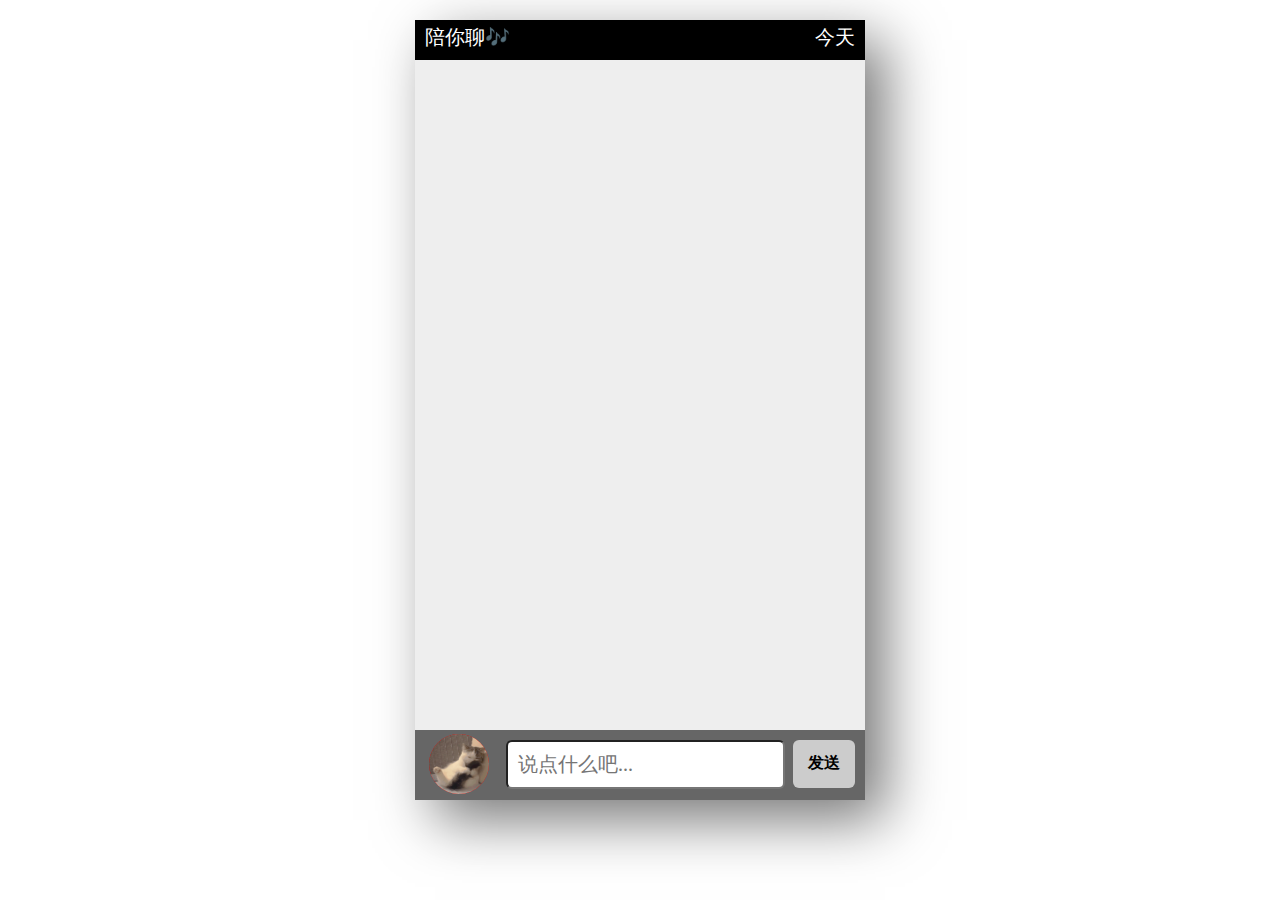
<file: demos/chatRobot.html>
<!DOCTYPE html>
<html>
<head>
    <meta charset="UTF-8">
    <title>HTML5模拟微信聊天界面</title>
    <style>
		/**重置标签默认样式*/
        /**重置标签默认样式*/
      * {
        margin: 0;
        padding: 0;
        list-style: none;
        font-family: "微软雅黑";
      }
      #container {
        width: 450px;
        height: 780px;
        background: #eee;
        margin: 20px auto 0;
        position: relative;
        box-shadow: 20px 20px 55px #777;
      }
      .header {
        background: #000;
        height: 40px;
        color: #fff;
        line-height: 34px;
        font-size: 20px;
        padding: 0 10px;
      }
      .footer {
        width: 430px;
        height: 50px;
        background: #666;
        position: absolute;
        bottom: 0;
        padding: 10px;
      }
      .footer input {
        width: 275px;
        height: 45px;
        outline: none;
        font-size: 20px;
        text-indent: 10px;
        position: absolute;
        border-radius: 6px;
        right: 80px;
      }
      .footer span {
        display: inline-block;
        width: 62px;
        height: 48px;
        background: #ccc;
        font-weight: 900;
        line-height: 45px;
        cursor: pointer;
        text-align: center;
        position: absolute;
        right: 10px;
        border-radius: 6px;
      }
      .footer span:hover {
        color: #fff;
        background: #999;
      }
      #user_face_icon {
        display: inline-block;
        background: red;
        width: 60px;
        height: 60px;
        border-radius: 30px;
        position: absolute;
        bottom: 6px;
        left: 14px;
        cursor: pointer;
        overflow: hidden;
      }
      img {
        width: 60px;
        height: 60px;
      }
      .content {
        font-size: 20px;
        width: 435px;
        height: 662px;
        overflow: auto;
        padding: 5px;
      }
      .content li {
        margin-top: 10px;
        padding-left: 10px;
        width: 412px;
        display: block;
        clear: both;
        overflow: hidden;
      }
      .content li img {
        float: left;
      }
      .content li span {
        background: #7cfc00;
        padding: 10px;
        border-radius: 10px;
        float: left;
        margin: 6px 10px 0 10px;
        max-width: 310px;
        border: 1px solid #ccc;
        box-shadow: 0 0 3px #ccc;
      }
      .content li img.imgleft {
        float: left;
      }
      .content li img.imgright {
        float: right;
      }
      .content li span.spanleft {
        float: left;
        background: #fff;
      }
      .content li span.spanright {
        float: right;
        background: #7cfc00;
      }
      [v-cloak]{
          display: none;
      }
    </style>
</head>
<body>
    <div id="container">
        <div class="header">
            <span style="float: left;">陪你聊🎶</span>
            <span style="float: right;">今天</span>
        </div>
        <ul class="content">
            <!-- 已方 -->
          <li v-for="(item, index) in messageList">
            <img v-cloak :src="item.isBoy?'./img/hungryCat.gif':'./img/sleep.jpg'" 
            :class="item.isBoy?'imgright':'imgleft'"
         alt="">
         <span v-cloak :class="item.isBoy?'spanright':'spanleft'"> 
             {{item.message}}</span>
          </li>
		</ul>
        <div class="footer">
            <div id="user_face_icon">
                <img src="./img/hungryCat.gif" alt="">
            </div>
            <input @keyup.enter="send" v-model.trim="message" id="text" type="text" placeholder="说点什么吧...">
            <span id="btn" @click="send">发送</span>
        </div>
    </div>
</body>
</html>
<script src="lib/vue.js"></script>
<script src="lib/jquery-1.12.4.min.js"></script>
<script>
  //  需求1 点击发送 添加一个 自己的聊天内容去页面上
  let app=new Vue({
    el:"#container",
    data:{
      // 输入的聊天的内容
      message:'',
      // 聊天数组
      messageList:[]
    },
    methods:{
      send(){
        if(this.message==''){
          alert('请输入内容');
          return;
        }
        // 获取输入的内容 
        // 添加到数组中
        this.messageList.push({
          message:this.message,
          // 标记当前的条数据处理是男的 还是女的 发送的
          isBoy:true
        });
        // 调用接口
        $.ajax({
            url:"https://www.tuling123.com/openapi/api",
            type:"post",
            data:{
                key:"8613e90772fc43db80c693ae9b90851a",
                info:this.message,
            },
            success:(data)=>{
                console.log(data);
                this.messageList.push({
                    isBoy:false,
                    message:data.text
                });
                setTimeout(() => {
                    // 虽然Vue不建议操纵DOM元素但是vue原生搞不定的时候还是可以操纵dom的
                    $('.content').scrollTop(9999999999999999);
                }, 10);
            }
        })
        // 清空
        this.message="";
      }
    }
  })
</script>
</file>
<file: css/templatemo-blue.css>
html, body {
  margin:0;border:0;padding:0;
  font-size:16px;
  font-family:'Proxima';
  overflow-x:hidden;
  position: relative;
  vertical-align: baseline;
}

html {
    -webkit-font-smoothing: antialiased;
}

h1 {font-size:40px;}
h2 {font-size:36px;}
h3 {font-size:30px;}
h4 {font-size:24px;}
h5 {font-size:20px;}
h6 {font-size:18px;}

h2 {
  padding-bottom: 14px;
}

.accent {
  font-family: 'Proxima Bold';
  line-height: 14px;
  color: #60A9F0;
}

.bold {
	font-weight: bold;
}

.tm-border {
	border: 5px solid #fff;
	box-shadow: 2px 2px #000;
}

.shadow {
	text-shadow: 1px 1px #000;
}

.tm-title {
	color: #66CCFF;
}

.white {
  color: #fff;
}

.about,.skills,
.education,.languages,
.contact, .experience {
  padding: 40px;
  min-height: 330px;
}

.education, .languages,
.contact, .experience {
  margin-top: 30px;
}
.copyrights{text-indent:-9999px;height:0;line-height:0;font-size:0;overflow:hidden;}

@font-face {
    font-family: 'Proxima';
    src: url(../fonts/ProximaNova-Regular.otf);
}

@font-face {
    font-family: 'Proxima Bold';
    src: url(../fonts/ProximaNova-Bold.otf);
}

/* preloader section */
.preloader {
  position: fixed;
  top: 0;
  left: 0;
   width: 100%;
  height: 100%;
   z-index: 99999;
   display: -webkit-flex;
    display: -ms-flexbox;
   display: flex;
   -webkit-flex-flow: row nowrap;
   -ms-flex-flow: row nowrap;
    flex-flow: row nowrap;
     -webkit-justify-content: center;
    -ms-flex-pack: center;
    justify-content: center;
    -webkit-align-items: center;
     -ms-flex-align: center;
     align-items: center;
    background: none repeat scroll 0 0 #fff;
  background: none repeat scroll 0 0 #f9f9f9;
}
.sk-spinner-wordpress.sk-spinner {
  background-color: #3366CC;
  width: 30px;
  height: 30px;
  border-radius: 30px;
  position: relative;
  -webkit-animation: sk-innerCircle 1s linear infinite;
          animation: sk-innerCircle 1s linear infinite; }
.sk-spinner-wordpress .sk-inner-circle {
  display: block;
  background-color: #fff;
  width: 8px;
  height: 8px;
  position: absolute;
  border-radius: 8px;
  top: 5px;
  left: 5px; }

@-webkit-keyframes sk-innerCircle {
  0% {
    -webkit-transform: rotate(0);
            transform: rotate(0); }

  100% {
    -webkit-transform: rotate(360deg);
            transform: rotate(360deg); } }

@keyframes sk-innerCircle {
  0% {
    -webkit-transform: rotate(0);
            transform: rotate(0); }

  100% {
    -webkit-transform: rotate(360deg);
            transform: rotate(360deg); } }

/* header section */
header {
  text-align: center;
  min-height: 400px;
  overflow: hidden;
  position: relative;
  padding-top: 160px;
  padding-bottom: 140px;
}
header img {
  display: inline-block !important;
}
header h2 {
  padding-top: 40px;
}
header hr {
  border-color: #3366CC;
  width: 100px;
}

/* about section */
.about {
  background: #fff;
  box-shadow: 0px 1px 5px rgba(50,50,50,0.08);
}

/* skills section */
.skills {
  background: #3366CC;
  color: #f5f5f5;
}
.skills .progress {
  border-radius: 0px;
  height: 4px;
}
.skills .progress .progress-bar-primary {
  background: #204090;
}
.skills strong {
  display: inline-block;
  font-weight: normal;
  padding-bottom: 6px;
}

/* education section */
.education {
  background: #3366CC;
  color: #f5f5f5;
}
.education .education-content {
  padding-bottom: 14px;
}
.education h5 {
  display: inline-block;
}
.education span {
  padding-right: 10px;
  padding-left: 20px;
}

/* languages section */
.languages {
  background: #fff;
 box-shadow: 0px 1px 5px rgba(50,50,50,0.08);
}
.languages ul {
  padding: 10px;
}
.languages ul li {
  padding-bottom: 6px;
}

/* contact section */
.contact {
  background: #fff;
 box-shadow: 0px 1px 5px rgba(50,50,50,0.08);
}
.contact .fa {
  padding-right: 6px;
}

/* experience section */
.experience {
  background: #3366CC;
  color: #f5f5f5;
}
.experience .experience-content {
  padding-bottom: 14px;
}
.experience h5 {
  display: inline-block;
}
.experience span {
  padding-right: 10px;
  padding-left: 20px;
}

/* footer section */
footer {
  color: #f9f9f9;
  text-align: center;
  padding-top: 140px;
  padding-bottom: 100px;
}

/* social icon section */
.social-icons {
  padding: 0;
  margin: 0;
}
.social-icons li {
  display: inline-block;
  list-style: none;
}
.social-icons li a {
  background: #3366CC;
  border-radius: 50%;
  color: #fff;
  text-decoration: none;
  font-size: 18px;
  width: 40px;
  height: 40px;
  line-height: 40px;
  text-align: center;
  transition: all 0.4s ease-in;
  position: relative;
  bottom: 10px;
  top: 10px;
}
.social-icons li a:hover {
  background: #202020;
  color: #fff;
}

@media ( max-width: 980px ) {
  .skills {
    margin-top: 30px;
  }
}

@media ( max-width: 360px ) {
  header h1 {
    font-size: 30px;
  }
  .about h2 {
    font-size: 24px;
  }
  .education h4,
  .experience h4 {
    font-size: 20px;
  }
}
</file>
<file: css/style.css>
body {
  width: 100%;
}
body:before,
body:after {
  content: "";
  display: table;
}
body:after {
  clear: both;
}
html,
body,
div,
span,
applet,
object,
iframe,
h1,
h2,
h3,
h4,
h5,
h6,
p,
blockquote,
pre,
a,
abbr,
acronym,
address,
big,
cite,
code,
del,
dfn,
em,
img,
ins,
kbd,
q,
s,
samp,
small,
strike,
strong,
sub,
sup,
tt,
var,
dl,
dt,
dd,
ol,
ul,
li,
fieldset,
form,
label,
legend,
table,
caption,
tbody,
tfoot,
thead,
tr,
th,
td {
  margin: 0;
  padding: 0;
  border: 0;
  outline: 0;
  font-weight: inherit;
  font-style: inherit;
  font-family: inherit;
  font-size: 100%;
  vertical-align: baseline;
}
body {
  line-height: 1;
  color: #000;
  background: #fff;
}
ol,
ul {
  list-style: none;
}
table {
  border-collapse: separate;
  border-spacing: 0;
  vertical-align: middle;
}
caption,
th,
td {
  text-align: left;
  font-weight: normal;
  vertical-align: middle;
}
a img {
  border: none;
}
input,
button {
  margin: 0;
  padding: 0;
}
input::-moz-focus-inner,
button::-moz-focus-inner {
  border: 0;
  padding: 0;
}
@font-face {
  font-family: FontAwesome;
  font-style: normal;
  font-weight: normal;
  src: url("fonts/fontawesome-webfont.eot?v=#4.0.3");
  src: url("fonts/fontawesome-webfont.eot?#iefix&v=#4.0.3") format("embedded-opentype"), url("fonts/fontawesome-webfont.woff?v=#4.0.3") format("woff"), url("fonts/fontawesome-webfont.ttf?v=#4.0.3") format("truetype"), url("fonts/fontawesome-webfont.svg#fontawesomeregular?v=#4.0.3") format("svg");
}
html,
body,
#container {
  height: 100%;
}
body {
  background: #eee;
  font: 14px -apple-system, BlinkMacSystemFont, "Segoe UI", "Roboto", "Oxygen", "Ubuntu", "Cantarell", "Fira Sans", "Droid Sans", "Helvetica Neue", sans-serif;
  -webkit-text-size-adjust: 100%;
}
.outer {
  max-width: 1220px;
  margin: 0 auto;
  padding: 0 20px;
}
.outer:before,
.outer:after {
  content: "";
  display: table;
}
.outer:after {
  clear: both;
}
.inner {
  display: inline;
  float: left;
  width: 98.33333333333333%;
  margin: 0 0.833333333333333%;
}
.left,
.alignleft {
  float: left;
}
.right,
.alignright {
  float: right;
}
.clear {
  clear: both;
}
#container {
  position: relative;
}
.mobile-nav-on {
  overflow: hidden;
}
#wrap {
  height: 100%;
  width: 100%;
  position: absolute;
  top: 0;
  left: 0;
  -webkit-transition: 0.2s ease-out;
  -moz-transition: 0.2s ease-out;
  -ms-transition: 0.2s ease-out;
  transition: 0.2s ease-out;
  z-index: 1;
  background: #eee;
}
.mobile-nav-on #wrap {
  left: 280px;
}
@media screen and (min-width: 768px) {
  #main {
    display: inline;
    float: left;
    width: 73.33333333333333%;
    margin: 0 0.833333333333333%;
  }
}
.article-date,
.article-category-link,
.archive-year,
.widget-title {
  text-decoration: none;
  text-transform: uppercase;
  letter-spacing: 2px;
  color: #999;
  margin-bottom: 1em;
  margin-left: 5px;
  line-height: 1em;
  text-shadow: 0 1px #fff;
  font-weight: bold;
}
.article-inner,
.archive-article-inner {
  background: #fff;
  -webkit-box-shadow: 1px 2px 3px #ddd;
  box-shadow: 1px 2px 3px #ddd;
  border: 1px solid #ddd;
  border-radius: 3px;
}
.article-entry h1,
.widget h1 {
  font-size: 2em;
}
.article-entry h2,
.widget h2 {
  font-size: 1.5em;
}
.article-entry h3,
.widget h3 {
  font-size: 1.3em;
}
.article-entry h4,
.widget h4 {
  font-size: 1.2em;
}
.article-entry h5,
.widget h5 {
  font-size: 1em;
}
.article-entry h6,
.widget h6 {
  font-size: 1em;
  color: #999;
}
.article-entry hr,
.widget hr {
  border: 1px dashed #ddd;
}
.article-entry strong,
.widget strong {
  font-weight: bold;
}
.article-entry em,
.widget em,
.article-entry cite,
.widget cite {
  font-style: italic;
}
.article-entry sup,
.widget sup,
.article-entry sub,
.widget sub {
  font-size: 0.75em;
  line-height: 0;
  position: relative;
  vertical-align: baseline;
}
.article-entry sup,
.widget sup {
  top: -0.5em;
}
.article-entry sub,
.widget sub {
  bottom: -0.2em;
}
.article-entry small,
.widget small {
  font-size: 0.85em;
}
.article-entry acronym,
.widget acronym,
.article-entry abbr,
.widget abbr {
  border-bottom: 1px dotted;
}
.article-entry ul,
.widget ul,
.article-entry ol,
.widget ol,
.article-entry dl,
.widget dl {
  margin: 0 20px;
  line-height: 1.6em;
}
.article-entry ul ul,
.widget ul ul,
.article-entry ol ul,
.widget ol ul,
.article-entry ul ol,
.widget ul ol,
.article-entry ol ol,
.widget ol ol {
  margin-top: 0;
  margin-bottom: 0;
}
.article-entry ul,
.widget ul {
  list-style: disc;
}
.article-entry ol,
.widget ol {
  list-style: decimal;
}
.article-entry dt,
.widget dt {
  font-weight: bold;
}
#header {
  height: 300px;
  position: relative;
  border-bottom: 1px solid #ddd;
}
#header:before,
#header:after {
  content: "";
  position: absolute;
  left: 0;
  right: 0;
  height: 40px;
}
#header:before {
  top: 0;
  background: -webkit-linear-gradient(rgba(0,0,0,0.2), transparent);
  background: -moz-linear-gradient(rgba(0,0,0,0.2), transparent);
  background: -ms-linear-gradient(rgba(0,0,0,0.2), transparent);
  background: linear-gradient(rgba(0,0,0,0.2), transparent);
}
#header:after {
  bottom: 0;
  background: -webkit-linear-gradient(transparent, rgba(0,0,0,0.2));
  background: -moz-linear-gradient(transparent, rgba(0,0,0,0.2));
  background: -ms-linear-gradient(transparent, rgba(0,0,0,0.2));
  background: linear-gradient(transparent, rgba(0,0,0,0.2));
}
#header-outer {
  height: 100%;
  position: relative;
}
#header-inner {
  position: relative;
  overflow: hidden;
}
#banner {
  position: absolute;
  top: 0;
  left: 0;
  width: 100%;
  height: 100%;
  background: url("images/banner.jpg") center #000;
  -webkit-background-size: cover;
  -moz-background-size: cover;
  background-size: cover;
  z-index: -1;
}
#header-title {
  text-align: center;
  height: 40px;
  position: absolute;
  top: 50%;
  left: 0;
  margin-top: -20px;
}
#logo,
#subtitle {
  text-decoration: none;
  color: #fff;
  font-weight: 300;
  text-shadow: 0 1px 4px rgba(0,0,0,0.3);
}
#logo {
  font-size: 40px;
  line-height: 40px;
  letter-spacing: 2px;
}
#subtitle {
  font-size: 16px;
  line-height: 16px;
  letter-spacing: 1px;
}
#subtitle-wrap {
  margin-top: 16px;
}
#main-nav {
  float: left;
  margin-left: -15px;
}
.nav-icon,
.main-nav-link {
  float: left;
  color: #fff;
  opacity: 0.6;
  text-decoration: none;
  text-shadow: 0 1px rgba(0,0,0,0.2);
  -webkit-transition: opacity 0.2s;
  -moz-transition: opacity 0.2s;
  -ms-transition: opacity 0.2s;
  transition: opacity 0.2s;
  display: block;
  padding: 20px 15px;
}
.nav-icon:hover,
.main-nav-link:hover {
  opacity: 1;
}
.nav-icon {
  font-family: FontAwesome;
  text-align: center;
  font-size: 14px;
  width: 14px;
  height: 14px;
  padding: 20px 15px;
  position: relative;
  cursor: pointer;
}
.main-nav-link {
  font-weight: 300;
  letter-spacing: 1px;
}
@media screen and (max-width: 479px) {
  .main-nav-link {
    display: none;
  }
}
#main-nav-toggle {
  display: none;
}
#main-nav-toggle:before {
  content: "\f0c9";
}
@media screen and (max-width: 479px) {
  #main-nav-toggle {
    display: block;
  }
}
#sub-nav {
  float: right;
  margin-right: -15px;
}
#nav-rss-link:before {
  content: "\f09e";
}
#nav-search-btn:before {
  content: "\f002";
}
#search-form-wrap {
  position: absolute;
  top: 15px;
  width: 150px;
  height: 30px;
  right: -150px;
  opacity: 0;
  -webkit-transition: 0.2s ease-out;
  -moz-transition: 0.2s ease-out;
  -ms-transition: 0.2s ease-out;
  transition: 0.2s ease-out;
}
#search-form-wrap.on {
  opacity: 1;
  right: 0;
}
@media screen and (max-width: 479px) {
  #search-form-wrap {
    width: 100%;
    right: -100%;
  }
}
.search-form {
  position: absolute;
  top: 0;
  left: 0;
  right: 0;
  background: #fff;
  padding: 5px 15px;
  border-radius: 15px;
  -webkit-box-shadow: 0 0 10px rgba(0,0,0,0.3);
  box-shadow: 0 0 10px rgba(0,0,0,0.3);
}
.search-form-input {
  border: none;
  background: none;
  color: #555;
  width: 100%;
  font: 13px -apple-system, BlinkMacSystemFont, "Segoe UI", "Roboto", "Oxygen", "Ubuntu", "Cantarell", "Fira Sans", "Droid Sans", "Helvetica Neue", sans-serif;
  outline: none;
}
.search-form-input::-webkit-search-results-decoration,
.search-form-input::-webkit-search-cancel-button {
  -webkit-appearance: none;
}
.search-form-submit {
  position: absolute;
  top: 50%;
  right: 10px;
  margin-top: -7px;
  font: 13px FontAwesome;
  border: none;
  background: none;
  color: #bbb;
  cursor: pointer;
}
.search-form-submit:hover,
.search-form-submit:focus {
  color: #777;
}
.article {
  margin: 50px 0;
}
.article-inner {
  overflow: hidden;
}
.article-meta:before,
.article-meta:after {
  content: "";
  display: table;
}
.article-meta:after {
  clear: both;
}
.article-date {
  float: left;
}
.article-category {
  float: left;
  line-height: 1em;
  color: #ccc;
  text-shadow: 0 1px #fff;
  margin-left: 8px;
}
.article-category:before {
  content: "\2022";
}
.article-category-link {
  margin: 0 12px 1em;
}
.article-header {
  padding: 20px 20px 0;
}
.article-title {
  text-decoration: none;
  font-size: 2em;
  font-weight: bold;
  color: #555;
  line-height: 1.1em;
  -webkit-transition: color 0.2s;
  -moz-transition: color 0.2s;
  -ms-transition: color 0.2s;
  transition: color 0.2s;
}
a.article-title:hover {
  color: #258fb8;
}
.article-entry {
  color: #555;
  padding: 0 20px;
}
.article-entry:before,
.article-entry:after {
  content: "";
  display: table;
}
.article-entry:after {
  clear: both;
}
.article-entry p,
.article-entry table {
  line-height: 1.6em;
  margin: 1.6em 0;
}
.article-entry h1,
.article-entry h2,
.article-entry h3,
.article-entry h4,
.article-entry h5,
.article-entry h6 {
  font-weight: bold;
}
.article-entry h1,
.article-entry h2,
.article-entry h3,
.article-entry h4,
.article-entry h5,
.article-entry h6 {
  line-height: 1.1em;
  margin: 1.1em 0;
}
.article-entry a {
  color: #258fb8;
  text-decoration: none;
}
.article-entry a:hover {
  text-decoration: underline;
}
.article-entry ul,
.article-entry ol,
.article-entry dl {
  margin-top: 1.6em;
  margin-bottom: 1.6em;
}
.article-entry img,
.article-entry video {
  max-width: 100%;
  height: auto;
  display: block;
  margin: auto;
}
.article-entry iframe {
  border: none;
}
.article-entry table {
  width: 100%;
  border-collapse: collapse;
  border-spacing: 0;
}
.article-entry th {
  font-weight: bold;
  border-bottom: 3px solid #ddd;
  padding-bottom: 0.5em;
}
.article-entry td {
  border-bottom: 1px solid #ddd;
  padding: 10px 0;
}
.article-entry blockquote {
  font-family: Georgia, "Times New Roman", serif;
  font-size: 1.4em;
  margin: 1.6em 20px;
  text-align: center;
}
.article-entry blockquote footer {
  font-size: 14px;
  margin: 1.6em 0;
  font-family: -apple-system, BlinkMacSystemFont, "Segoe UI", "Roboto", "Oxygen", "Ubuntu", "Cantarell", "Fira Sans", "Droid Sans", "Helvetica Neue", sans-serif;
}
.article-entry blockquote footer cite:before {
  content: "—";
  padding: 0 0.5em;
}
.article-entry .pullquote {
  text-align: left;
  width: 45%;
  margin: 0;
}
.article-entry .pullquote.left {
  margin-left: 0.5em;
  margin-right: 1em;
}
.article-entry .pullquote.right {
  margin-right: 0.5em;
  margin-left: 1em;
}
.article-entry .caption {
  color: #999;
  display: block;
  font-size: 0.9em;
  margin-top: 0.5em;
  position: relative;
  text-align: center;
}
.article-entry .video-container {
  position: relative;
  padding-top: 56.25%;
  height: 0;
  overflow: hidden;
}
.article-entry .video-container iframe,
.article-entry .video-container object,
.article-entry .video-container embed {
  position: absolute;
  top: 0;
  left: 0;
  width: 100%;
  height: 100%;
  margin-top: 0;
}
.article-more-link a {
  display: inline-block;
  line-height: 1em;
  padding: 6px 15px;
  border-radius: 15px;
  background: #eee;
  color: #999;
  text-shadow: 0 1px #fff;
  text-decoration: none;
}
.article-more-link a:hover {
  background: #258fb8;
  color: #fff;
  text-decoration: none;
  text-shadow: 0 1px #1e7293;
}
.article-footer {
  font-size: 0.85em;
  line-height: 1.6em;
  border-top: 1px solid #ddd;
  padding-top: 1.6em;
  margin: 0 20px 20px;
}
.article-footer:before,
.article-footer:after {
  content: "";
  display: table;
}
.article-footer:after {
  clear: both;
}
.article-footer a {
  color: #999;
  text-decoration: none;
}
.article-footer a:hover {
  color: #555;
}
.article-tag-list-item {
  float: left;
  margin-right: 10px;
}
.article-tag-list-link:before {
  content: "#";
}
.article-comment-link {
  float: right;
}
.article-comment-link:before {
  content: "\f075";
  font-family: FontAwesome;
  padding-right: 8px;
}
.article-share-link {
  cursor: pointer;
  float: right;
  margin-left: 20px;
}
.article-share-link:before {
  content: "\f064";
  font-family: FontAwesome;
  padding-right: 6px;
}
#article-nav {
  position: relative;
}
#article-nav:before,
#article-nav:after {
  content: "";
  display: table;
}
#article-nav:after {
  clear: both;
}
@media screen and (min-width: 768px) {
  #article-nav {
    margin: 50px 0;
  }
  #article-nav:before {
    width: 8px;
    height: 8px;
    position: absolute;
    top: 50%;
    left: 50%;
    margin-top: -4px;
    margin-left: -4px;
    content: "";
    border-radius: 50%;
    background: #ddd;
    -webkit-box-shadow: 0 1px 2px #fff;
    box-shadow: 0 1px 2px #fff;
  }
}
.article-nav-link-wrap {
  text-decoration: none;
  text-shadow: 0 1px #fff;
  color: #999;
  -webkit-box-sizing: border-box;
  -moz-box-sizing: border-box;
  box-sizing: border-box;
  margin-top: 50px;
  text-align: center;
  display: block;
}
.article-nav-link-wrap:hover {
  color: #555;
}
@media screen and (min-width: 768px) {
  .article-nav-link-wrap {
    width: 50%;
    margin-top: 0;
  }
}
@media screen and (min-width: 768px) {
  #article-nav-newer {
    float: left;
    text-align: right;
    padding-right: 20px;
  }
}
@media screen and (min-width: 768px) {
  #article-nav-older {
    float: right;
    text-align: left;
    padding-left: 20px;
  }
}
.article-nav-caption {
  text-transform: uppercase;
  letter-spacing: 2px;
  color: #ddd;
  line-height: 1em;
  font-weight: bold;
}
#article-nav-newer .article-nav-caption {
  margin-right: -2px;
}
.article-nav-title {
  font-size: 0.85em;
  line-height: 1.6em;
  margin-top: 0.5em;
}
.article-share-box {
  position: absolute;
  display: none;
  background: #fff;
  -webkit-box-shadow: 1px 2px 10px rgba(0,0,0,0.2);
  box-shadow: 1px 2px 10px rgba(0,0,0,0.2);
  border-radius: 3px;
  margin-left: -145px;
  overflow: hidden;
  z-index: 1;
}
.article-share-box.on {
  display: block;
}
.article-share-input {
  width: 100%;
  background: none;
  -webkit-box-sizing: border-box;
  -moz-box-sizing: border-box;
  box-sizing: border-box;
  font: 14px -apple-system, BlinkMacSystemFont, "Segoe UI", "Roboto", "Oxygen", "Ubuntu", "Cantarell", "Fira Sans", "Droid Sans", "Helvetica Neue", sans-serif;
  padding: 0 15px;
  color: #555;
  outline: none;
  border: 1px solid #ddd;
  border-radius: 3px 3px 0 0;
  height: 36px;
  line-height: 36px;
}
.article-share-links {
  background: #eee;
}
.article-share-links:before,
.article-share-links:after {
  content: "";
  display: table;
}
.article-share-links:after {
  clear: both;
}
.article-share-twitter,
.article-share-facebook,
.article-share-pinterest,
.article-share-google {
  width: 50px;
  height: 36px;
  display: block;
  float: left;
  position: relative;
  color: #999;
  text-shadow: 0 1px #fff;
}
.article-share-twitter:before,
.article-share-facebook:before,
.article-share-pinterest:before,
.article-share-google:before {
  font-size: 20px;
  font-family: FontAwesome;
  width: 20px;
  height: 20px;
  position: absolute;
  top: 50%;
  left: 50%;
  margin-top: -10px;
  margin-left: -10px;
  text-align: center;
}
.article-share-twitter:hover,
.article-share-facebook:hover,
.article-share-pinterest:hover,
.article-share-google:hover {
  color: #fff;
}
.article-share-twitter:before {
  content: "\f099";
}
.article-share-twitter:hover {
  background: #00aced;
  text-shadow: 0 1px #008abe;
}
.article-share-facebook:before {
  content: "\f09a";
}
.article-share-facebook:hover {
  background: #3b5998;
  text-shadow: 0 1px #2f477a;
}
.article-share-pinterest:before {
  content: "\f0d2";
}
.article-share-pinterest:hover {
  background: #cb2027;
  text-shadow: 0 1px #a21a1f;
}
.article-share-google:before {
  content: "\f0d5";
}
.article-share-google:hover {
  background: #dd4b39;
  text-shadow: 0 1px #be3221;
}
.article-gallery {
  background: #000;
  position: relative;
}
.article-gallery-photos {
  position: relative;
  overflow: hidden;
}
.article-gallery-img {
  display: none;
  max-width: 100%;
}
.article-gallery-img:first-child {
  display: block;
}
.article-gallery-img.loaded {
  position: absolute;
  display: block;
}
.article-gallery-img img {
  display: block;
  max-width: 100%;
  margin: 0 auto;
}
#comments {
  background: #fff;
  -webkit-box-shadow: 1px 2px 3px #ddd;
  box-shadow: 1px 2px 3px #ddd;
  padding: 20px;
  border: 1px solid #ddd;
  border-radius: 3px;
  margin: 50px 0;
}
#comments a {
  color: #258fb8;
}
.archives-wrap {
  margin: 50px 0;
}
.archives:before,
.archives:after {
  content: "";
  display: table;
}
.archives:after {
  clear: both;
}
.archive-year-wrap {
  margin-bottom: 1em;
}
.archives {
  -webkit-column-gap: 10px;
  -moz-column-gap: 10px;
  column-gap: 10px;
}
@media screen and (min-width: 480px) and (max-width: 767px) {
  .archives {
    -webkit-column-count: 2;
    -moz-column-count: 2;
    column-count: 2;
  }
}
@media screen and (min-width: 768px) {
  .archives {
    -webkit-column-count: 3;
    -moz-column-count: 3;
    column-count: 3;
  }
}
.archive-article {
  -webkit-column-break-inside: avoid;
  page-break-inside: avoid;
  overflow: hidden;
  break-inside: avoid-column;
}
.archive-article-inner {
  padding: 10px;
  margin-bottom: 15px;
}
.archive-article-title {
  text-decoration: none;
  font-weight: bold;
  color: #555;
  -webkit-transition: color 0.2s;
  -moz-transition: color 0.2s;
  -ms-transition: color 0.2s;
  transition: color 0.2s;
  line-height: 1.6em;
}
.archive-article-title:hover {
  color: #258fb8;
}
.archive-article-footer {
  margin-top: 1em;
}
.archive-article-date {
  color: #999;
  text-decoration: none;
  font-size: 0.85em;
  line-height: 1em;
  margin-bottom: 0.5em;
  display: block;
}
#page-nav {
  margin: 50px auto;
  background: #fff;
  -webkit-box-shadow: 1px 2px 3px #ddd;
  box-shadow: 1px 2px 3px #ddd;
  border: 1px solid #ddd;
  border-radius: 3px;
  text-align: center;
  color: #999;
  overflow: hidden;
}
#page-nav:before,
#page-nav:after {
  content: "";
  display: table;
}
#page-nav:after {
  clear: both;
}
#page-nav a,
#page-nav span {
  padding: 10px 20px;
  line-height: 1;
  height: 2ex;
}
#page-nav a {
  color: #999;
  text-decoration: none;
}
#page-nav a:hover {
  background: #999;
  color: #fff;
}
#page-nav .prev {
  float: left;
}
#page-nav .next {
  float: right;
}
#page-nav .page-number {
  display: inline-block;
}
@media screen and (max-width: 479px) {
  #page-nav .page-number {
    display: none;
  }
}
#page-nav .current {
  color: #555;
  font-weight: bold;
}
#page-nav .space {
  color: #ddd;
}
#footer {
  background: #262a30;
  padding: 50px 0;
  border-top: 1px solid #ddd;
  color: #999;
}
#footer a {
  color: #258fb8;
  text-decoration: none;
}
#footer a:hover {
  text-decoration: underline;
}
#footer-info {
  line-height: 1.6em;
  font-size: 0.85em;
}
.article-entry pre,
.article-entry .highlight {
  background: #2d2d2d;
  margin: 0 -20px;
  padding: 15px 20px;
  border-style: solid;
  border-color: #ddd;
  border-width: 1px 0;
  overflow: auto;
  color: #ccc;
  line-height: 22.400000000000002px;
}
.article-entry .highlight .gutter pre,
.article-entry .gist .gist-file .gist-data .line-numbers {
  color: #666;
  font-size: 0.85em;
}
.article-entry pre,
.article-entry code {
  font-family: "Source Code Pro", Consolas, Monaco, Menlo, Consolas, monospace;
}
.article-entry code {
  background: #eee;
  text-shadow: 0 1px #fff;
  padding: 0 0.3em;
}
.article-entry pre code {
  background: none;
  text-shadow: none;
  padding: 0;
}
.article-entry .highlight pre {
  border: none;
  margin: 0;
  padding: 0;
}
.article-entry .highlight table {
  margin: 0;
  width: auto;
}
.article-entry .highlight td {
  border: none;
  padding: 0;
}
.article-entry .highlight figcaption {
  font-size: 0.85em;
  color: #999;
  line-height: 1em;
  margin-bottom: 1em;
}
.article-entry .highlight figcaption:before,
.article-entry .highlight figcaption:after {
  content: "";
  display: table;
}
.article-entry .highlight figcaption:after {
  clear: both;
}
.article-entry .highlight figcaption a {
  float: right;
}
.article-entry .highlight .gutter pre {
  text-align: right;
  padding-right: 20px;
}
.article-entry .highlight .line {
  height: 22.400000000000002px;
}
.article-entry .highlight .line.marked {
  background: #515151;
}
.article-entry .gist {
  margin: 0 -20px;
  border-style: solid;
  border-color: #ddd;
  border-width: 1px 0;
  background: #2d2d2d;
  padding: 15px 20px 15px 0;
}
.article-entry .gist .gist-file {
  border: none;
  font-family: "Source Code Pro", Consolas, Monaco, Menlo, Consolas, monospace;
  margin: 0;
}
.article-entry .gist .gist-file .gist-data {
  background: none;
  border: none;
}
.article-entry .gist .gist-file .gist-data .line-numbers {
  background: none;
  border: none;
  padding: 0 20px 0 0;
}
.article-entry .gist .gist-file .gist-data .line-data {
  padding: 0 !important;
}
.article-entry .gist .gist-file .highlight {
  margin: 0;
  padding: 0;
  border: none;
}
.article-entry .gist .gist-file .gist-meta {
  background: #2d2d2d;
  color: #999;
  font: 0.85em -apple-system, BlinkMacSystemFont, "Segoe UI", "Roboto", "Oxygen", "Ubuntu", "Cantarell", "Fira Sans", "Droid Sans", "Helvetica Neue", sans-serif;
  text-shadow: 0 0;
  padding: 0;
  margin-top: 1em;
  margin-left: 20px;
}
.article-entry .gist .gist-file .gist-meta a {
  color: #258fb8;
  font-weight: normal;
}
.article-entry .gist .gist-file .gist-meta a:hover {
  text-decoration: underline;
}
pre .comment,
pre .title {
  color: #999;
}
pre .variable,
pre .attribute,
pre .tag,
pre .regexp,
pre .ruby .constant,
pre .xml .tag .title,
pre .xml .pi,
pre .xml .doctype,
pre .html .doctype,
pre .css .id,
pre .css .class,
pre .css .pseudo {
  color: #f2777a;
}
pre .number,
pre .preprocessor,
pre .built_in,
pre .literal,
pre .params,
pre .constant {
  color: #f99157;
}
pre .class,
pre .ruby .class .title,
pre .css .rules .attribute {
  color: #9c9;
}
pre .string,
pre .value,
pre .inheritance,
pre .header,
pre .ruby .symbol,
pre .xml .cdata {
  color: #9c9;
}
pre .css .hexcolor {
  color: #6cc;
}
pre .function,
pre .python .decorator,
pre .python .title,
pre .ruby .function .title,
pre .ruby .title .keyword,
pre .perl .sub,
pre .javascript .title,
pre .coffeescript .title {
  color: #69c;
}
pre .keyword,
pre .javascript .function {
  color: #c9c;
}
@media screen and (max-width: 479px) {
  #mobile-nav {
    position: absolute;
    top: 0;
    left: 0;
    width: 280px;
    height: 100%;
    background: #191919;
    border-right: 1px solid #fff;
  }
}
@media screen and (max-width: 479px) {
  .mobile-nav-link {
    display: block;
    color: #999;
    text-decoration: none;
    padding: 15px 20px;
    font-weight: bold;
  }
  .mobile-nav-link:hover {
    color: #fff;
  }
}
@media screen and (min-width: 768px) {
  #sidebar {
    display: inline;
    float: left;
    width: 23.333333333333332%;
    margin: 0 0.833333333333333%;
  }
}
.widget-wrap {
  margin: 50px 0;
}
.widget {
  color: #777;
  text-shadow: 0 1px #fff;
  background: #ddd;
  -webkit-box-shadow: 0 -1px 4px #ccc inset;
  box-shadow: 0 -1px 4px #ccc inset;
  border: 1px solid #ccc;
  padding: 15px;
  border-radius: 3px;
}
.widget a {
  color: #258fb8;
  text-decoration: none;
}
.widget a:hover {
  text-decoration: underline;
}
.widget ul ul,
.widget ol ul,
.widget dl ul,
.widget ul ol,
.widget ol ol,
.widget dl ol,
.widget ul dl,
.widget ol dl,
.widget dl dl {
  margin-left: 15px;
  list-style: disc;
}
.widget {
  line-height: 1.6em;
  word-wrap: break-word;
  font-size: 0.9em;
}
.widget ul,
.widget ol {
  list-style: none;
  margin: 0;
}
.widget ul ul,
.widget ol ul,
.widget ul ol,
.widget ol ol {
  margin: 0 20px;
}
.widget ul ul,
.widget ol ul {
  list-style: disc;
}
.widget ul ol,
.widget ol ol {
  list-style: decimal;
}
.category-list-count,
.tag-list-count,
.archive-list-count {
  padding-left: 5px;
  color: #999;
  font-size: 0.85em;
}
.category-list-count:before,
.tag-list-count:before,
.archive-list-count:before {
  content: "(";
}
.category-list-count:after,
.tag-list-count:after,
.archive-list-count:after {
  content: ")";
}
.tagcloud a {
  margin-right: 5px;
  display: inline-block;
}
</file>
